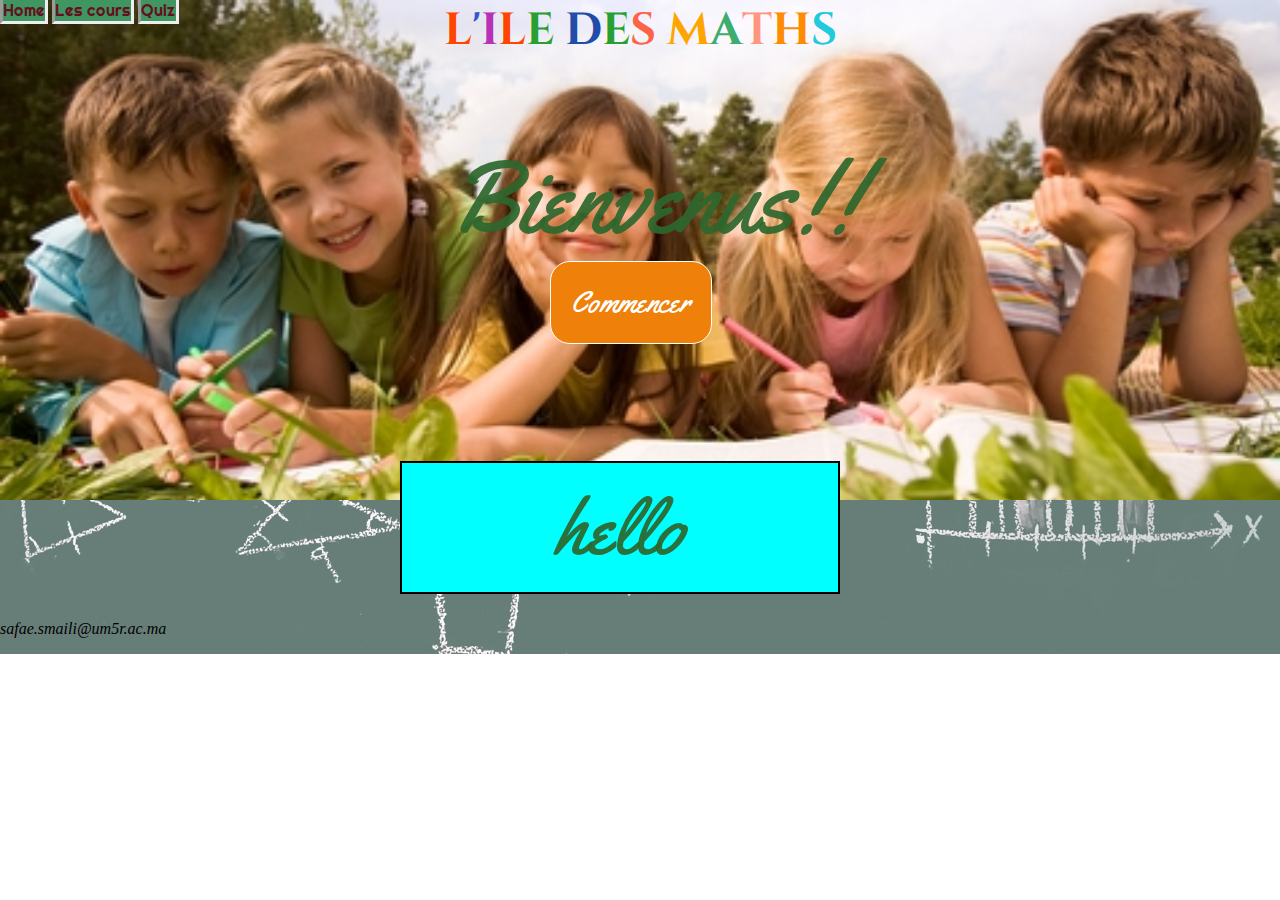
<file: index.html>
<!DOCTYPE html>
<html>
    <head>
        <title>math pour enfant</title>
        <link href="project.css" rel="stylesheet">
        <link href="index.css" rel="stylesheet">
        <link rel="preconnect" href="https://fonts.googleapis.com">
        
<link rel="preconnect" href="https://fonts.gstatic.com" crossorigin>
<link href="https://fonts.googleapis.com/css2?family=Cinzel+Decorative:wght@700&display=swap" rel="stylesheet">
<link rel="preconnect" href="https://fonts.googleapis.com">
<link href="https://fonts.googleapis.com/css2?family=Yellowtail&display=swap" rel="stylesheet">
<link href="https://fonts.googleapis.com/css2?family=Righteous&display=swap" rel="stylesheet">

    </head>
    <body>
        <header id="imag">
            <nav>
                <a href="index.html">Home</a>
                <a href="cour.html">Les cours</a>
                <a href="quiz.html">Quiz</a>
            </nav>
            
            <h1><div class="l">l</div><div id="ap">'</div><div id="i">i</div><div class="l">l</div><div class="e">e </div><div id="d">d</div><div class="e">e</div><div id="s">s </div><div id="m">m</div><div id="a">a</div><div id="t">t</div><div id="h">h</div><div id="s1">s </div></h1>
             <p>Bienvenus!!</p>
            <a class="button" href="cour.html">Commencer</a>
            <p id="intro">hello</p>
        </header>
        <script>
            i=0;
                function echanger(){
                    t=['red','blue','yellow','pink','grey'];
                    T=['Addition','Soustraction','Multiplication','Division',"..."];
                    h=['url("image/study.jpg")','url("image/newbc.jpg")','url("image/boost-math-skills-in-kids.jpg")','url("image/indbc.jpg")','url(image/math.jpg)']
                    document.getElementById('imag').style.backgroundImage=h[i];
                    document.getElementById('intro').style.backgroundColor=t[i];
                    document.getElementById('intro').innerHTML=T[i];
                i++;if(i==5){i=0}}
                setInterval(echanger,2000)
                
            </script>
    
        
        
        <footer>
            <a></a>
            <address>safae.smaili@um5r.ac.ma</address>
            <p></p>
        </footer>
    </body>
</html>
</file>
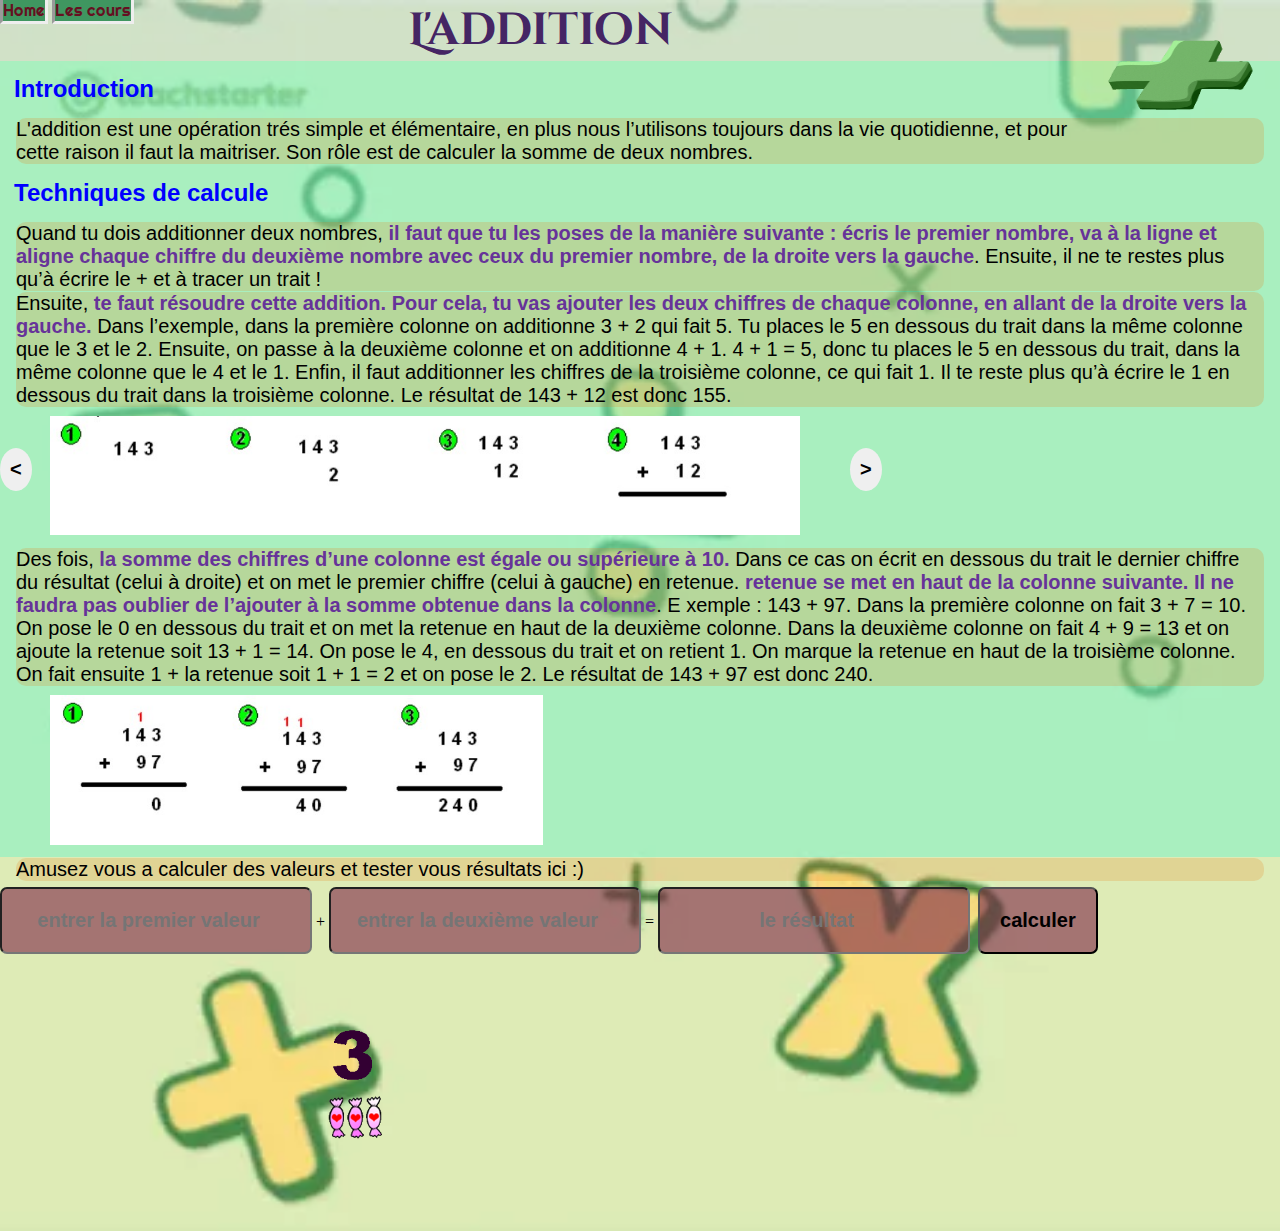
<file: addition.html>
<!DOCTYPE html>
<html>
    <head>
        <title>addition</title>
        <link href="project.css" rel="stylesheet">
        <link rel="preconnect" href="https://fonts.googleapis.com">
        <link href="addition.css" rel="stylesheet">
<link rel="preconnect" href="https://fonts.gstatic.com" crossorigin>
<link href="https://fonts.googleapis.com/css2?family=Cinzel+Decorative:wght@700&display=swap" rel="stylesheet">
<link rel="preconnect" href="https://fonts.googleapis.com">
<link rel="preconnect" href="https://fonts.gstatic.com" crossorigin>
<link href="https://fonts.googleapis.com/css2?family=Yellowtail&display=swap" rel="stylesheet">
<link href="https://fonts.googleapis.com/css2?family=Righteous&display=swap" rel="stylesheet">
<script src="project.js"></script>

    </head>
    <body>
        <header>
            <img id="s" src="image/giphy.gif" width="200px" height="130px">
            <nav>
                <a href="index.html">Home</a>
                <a href="cour.html">Les cours</a>
            </nav>
            <h1>L'addition</h1>
        </header>
        <main>
        <h2>Introduction</h2>
        <p>L'addition est une opération trés simple et élémentaire, en plus nous l’utilisons toujours dans la vie quotidienne, et pour cette raison il faut la maitriser.
            Son rôle est de calculer la somme de deux nombres.
            </p>
        <h2>Techniques de calcule</h2>
        <p>Quand tu dois additionner deux nombres,<strong> il faut que tu les poses de la manière suivante : écris le
            premier nombre, va à la ligne et aligne chaque chiffre du deuxième nombre avec ceux du premier
            nombre, de la droite vers la gauche</strong>. Ensuite, il ne te restes plus qu’à écrire le + et à tracer un trait !
            </p>
            <p>Ensuite, <strong> te faut résoudre cette addition. Pour cela, tu vas ajouter les deux chiffres de chaque
                colonne, en allant de la droite vers la gauche.</strong>
                Dans l’exemple, dans la première colonne on additionne 3 + 2 qui fait 5. Tu places le 5 en dessous du
                trait dans la même colonne que le 3 et le 2. Ensuite, on passe à la deuxième colonne et on additionne
                4 + 1. 4 + 1 = 5, donc tu places le 5 en dessous du trait, dans la même colonne que le 4 et le 1. Enfin,
                il faut additionner les chiffres de la troisième colonne, ce qui fait 1. Il te reste plus qu’à écrire le 1 en
                dessous du trait dans la troisième colonne. Le résultat de 143 + 12 est donc 155.
                </p>  
            <input type="button" value="<" onclick="document.getElementById('add').src='image/addition.jpg'" > 
            <img src="image/addition.jpg" id="add" width="750px"> 
            <input type="button" value=">" onclick="document.getElementById('add').src='image/addition2.jpg'" >
            <p>Des fois,<strong> la somme des chiffres d’une colonne est égale ou supérieure à 10.</strong> Dans ce cas on écrit en
                dessous du trait le dernier chiffre du résultat (celui à droite) et on met le premier chiffre (celui à
                gauche) en retenue. <strong> retenue se met en haut de la colonne suivante. Il ne faudra pas oublier de
                l’ajouter à la somme obtenue dans la colonne</strong>.
                E xemple : 143 + 97. Dans la première colonne on fait 3 + 7 = 10. On pose le 0 en dessous du trait et
                on met la retenue en haut de la deuxième colonne. Dans la deuxième colonne on fait 4 + 9 = 13 et on
                ajoute la retenue soit 13 + 1 = 14. On pose le 4, en dessous du trait et on retient 1. On marque la
                retenue en haut de la troisième colonne. On fait ensuite 1 + la retenue soit 1 + 1 = 2 et on pose le 2.
                Le résultat de 143 + 97 est donc 240.</p>
                <img src="image/addition3.jpg" height="150px">
        
        </main>
<p>Amusez vous a calculer des valeurs et tester vous résultats ici :) </p>
        <div>
        
        
        <input id="a" type="number" placeholder="entrer la premier valeur">+
        <input id="b" type="number" placeholder="entrer la deuxième valeur">=
        <input id="c" type="number" placeholder="le résultat">
        <input type="button" value="calculer" onclick="somme()">
        </div>
        
            <object data="image/addition-3+4.gif" height="200px" ></object>
       
    </body>
</html>
</file>
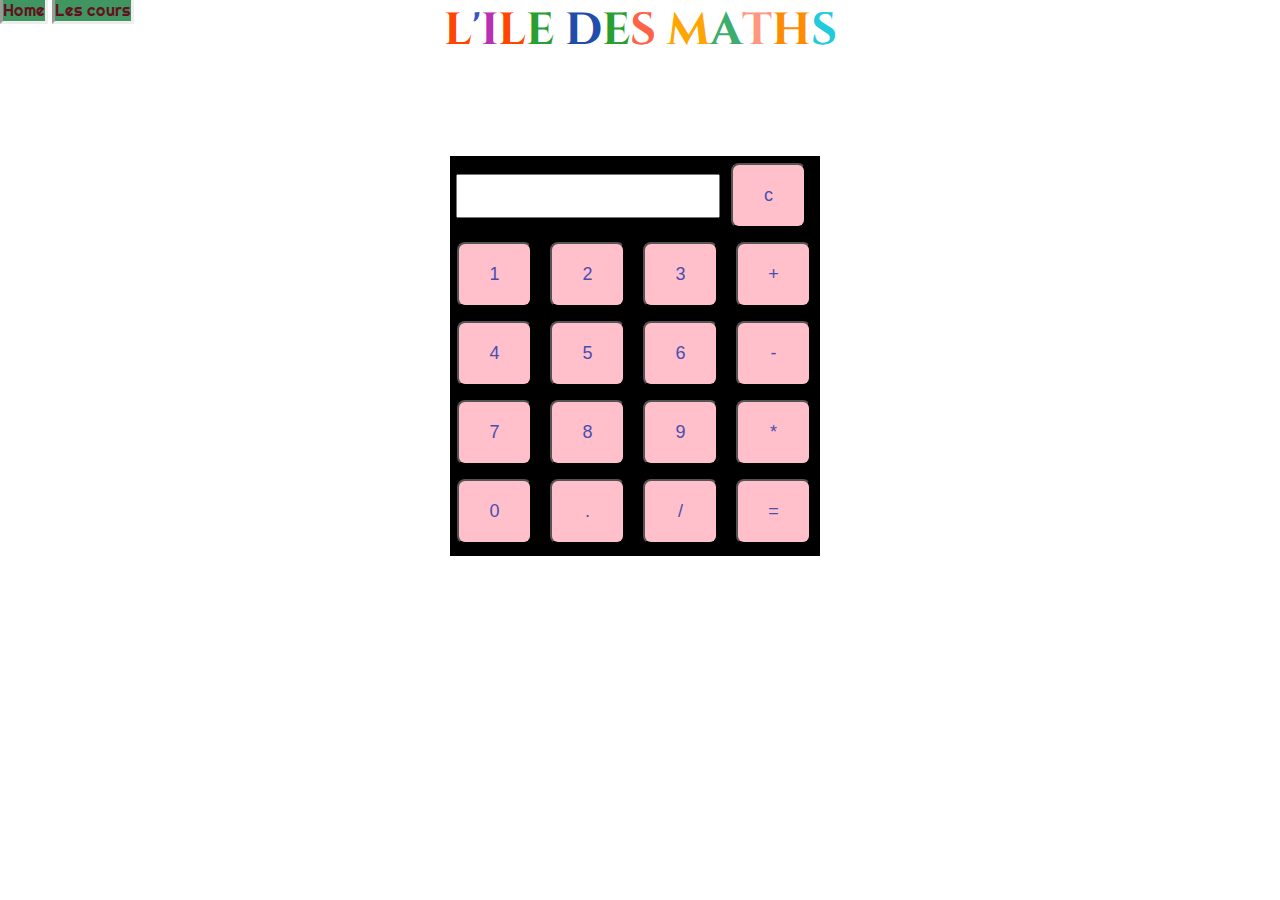
<file: calculatrice.html>
<!DOCTYPE html>
<html>
    <head>
        <title>math pour enfant</title>
        <link rel="preconnect" href="https://fonts.gstatic.com" crossorigin>
<link href="https://fonts.googleapis.com/css2?family=Cinzel+Decorative:wght@700&display=swap" rel="stylesheet">
<link rel="preconnect" href="https://fonts.googleapis.com">
<link rel="preconnect" href="https://fonts.gstatic.com" crossorigin>
<link href="https://fonts.googleapis.com/css2?family=Yellowtail&display=swap" rel="stylesheet">
<link href="https://fonts.googleapis.com/css2?family=Righteous&display=swap" rel="stylesheet">
        <link href="project.css" rel="stylesheet">
        <style>
            body{
                background-image:url() ;
                
                background-repeat:no-repeat;
                background-size:cover;
            }
            input{
                width:260px;
                height: 40px;
                margin-left: 6px;
                font-size: large;
            }
            .nb{
                margin: 7px; 
                padding: 7px;
                color: rgb(73, 78, 175);
                background-color: pink;
                width: 75px;
                height: 65px;
                border-radius: 8px;
                
            }
            #cal{
                background-color: black;
                height: 400px;
                width: 370px;
                margin: 95px 450px;
                
                display:block;
                
            }
            
           

        </style>
        
    </head>
    <body>
        <header>
            <nav>
                <a href="index.html">Home</a>
                <a href="cour.html">Les cours</a>
            </nav>
            <h1><div class="l">l</div><div id="ap">'</div><div id="i">i</div><div class="l">l</div><div class="e">e </div><div id="d">d</div><div class="e">e</div><div id="s">s </div><div id="m">m</div><div id="a">a</div><div id="t">t</div><div id="h">h</div><div id="s1">s </div></h1>

            
        </header>
        <form>
            <div id="cal">
            <input type="text" id="res">
            <input type="button" class="nb" value="c" onClick="document.forms[0].elements[0].value=''"><br>
            <input type="button" class="nb" value="1" onClick="document.forms[0].elements[0].value+=1">
            <input type="button" class="nb" value="2" onClick="document.forms[0].elements[0].value+=2">
            <input type="button" class="nb" value="3" onClick="document.forms[0].elements[0].value+=3">
            <input type="button" class="nb" value="+" onClick="document.forms[0].elements[0].value+='+'"><br>
            <input type="button" class="nb" value="4" onClick="document.forms[0].elements[0].value+=4">
            <input type="button" class="nb" value="5" onClick="document.forms[0].elements[0].value+=5">
            <input type="button" class="nb" value="6" onClick="document.forms[0].elements[0].value+=6">
            <input type="button" class="nb" value="-" onClick="document.forms[0].elements[0].value+='-'"><br>
            <input type="button" class="nb" value="7" onClick="document.forms[0].elements[0].value+=7">
            <input type="button" class="nb" value="8" onClick="document.forms[0].elements[0].value+=8">
            <input type="button" class="nb" value="9" onClick="document.forms[0].elements[0].value+=9">
            <input type="button" class="nb" value="*" onClick="document.forms[0].elements[0].value+='*'"><br>
            <input type="button" class="nb" value="0" onClick="document.forms[0].elements[0].value+=0">
            <input type="button" class="nb" value="." onClick="document.forms[0].elements[0].value+='.'">
            <input type="button" class="nb" value="/" onClick="document.forms[0].elements[0].value+='/'">
            <input type="button" class="nb" value="=" onClick="document.forms[0].elements[0].value=eval(document.getElementById('res').value )">
            </div>
        </form>
    </body>
</html>
</file>
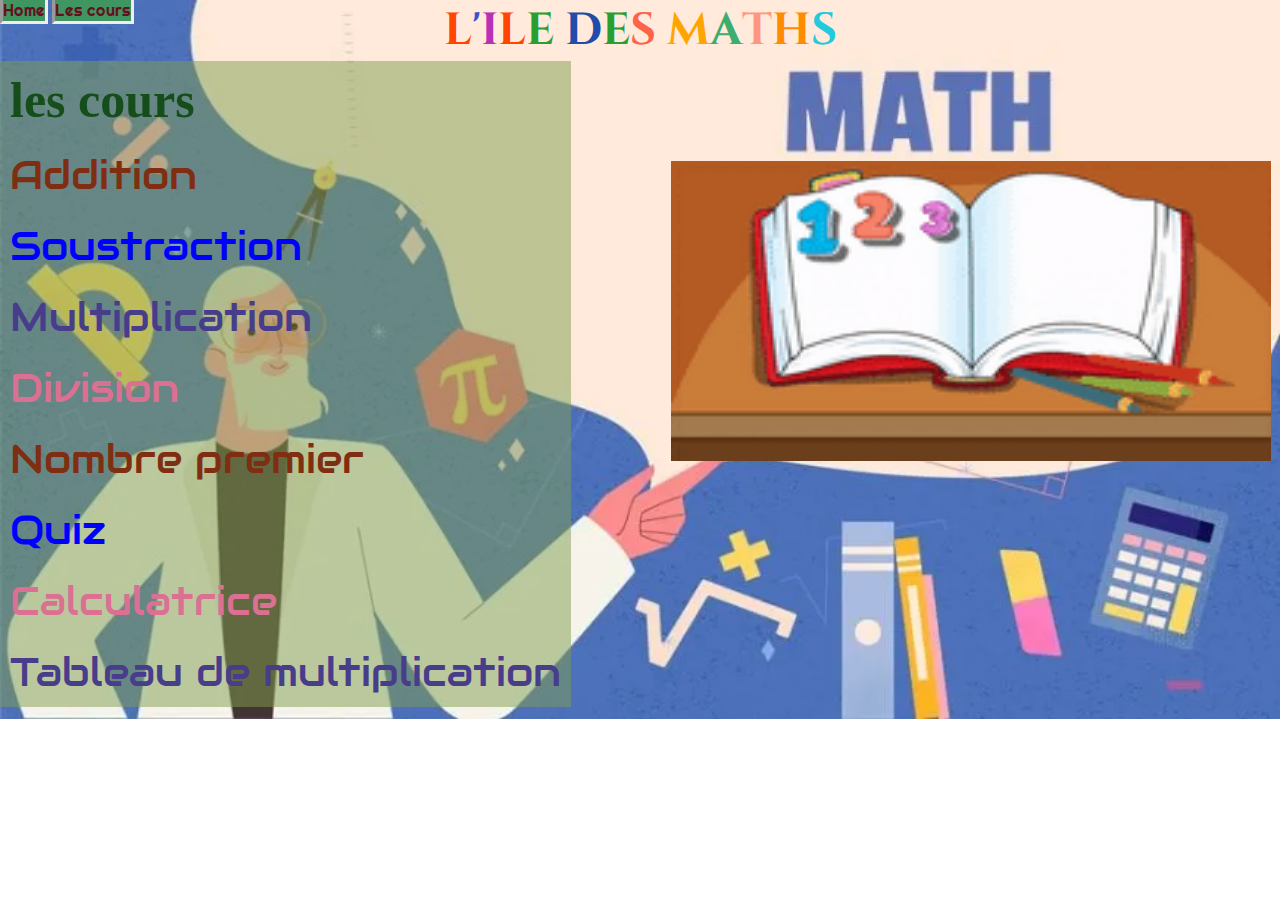
<file: cour.html>
<!DOCTYPE html>
<html>
    <head>
        <title>math pour enfant</title>
        <link href="project.css" rel="stylesheet">
        <link rel="preconnect" href="https://fonts.googleapis.com">
<link rel="preconnect" href="https://fonts.gstatic.com" crossorigin>
<link href="https://fonts.googleapis.com/css2?family=Cinzel+Decorative:wght@700&display=swap" rel="stylesheet">
<link href="cour.css" rel="stylesheet">
<link rel="preconnect" href="https://fonts.googleapis.com">
<link href="https://fonts.googleapis.com/css2?family=Audiowide&display=swap" rel="stylesheet">
<link href="https://fonts.googleapis.com/css2?family=Righteous&display=swap" rel="stylesheet">


    </head>
    <body>
        <header>
            <nav>
                <a href="index.html">Home</a>
                <a href="cour.html">Les cours</a>
               
            
            </nav>
           
            <h1><div class="l">l</div><div id="ap">'</div><div id="i">i</div><div class="l">l</div><div class="e">e </div><div id="d">d</div><div class="e">e</div><div id="s">s </div><div id="m">m</div><div id="a">a</div><div id="t">t</div><div id="h">h</div><div id="s1">s </div></h1>
            
        </header>
        <section>
            <h3>les cours</h3>
            <a href="addition.html" class="add">Addition</a>
            <a href="soustraction.html" class="sust">Soustraction</a>
            <a href="multiplication.html"  class="mul">Multiplication</a>
            <a href="division.html" class="div">Division</a>
            <a href="" class="add">Nombre premier</a>
            <a href="quiz.html" class="sust">Quiz</a>
            <a href="calculatrice.html" class="div">Calculatrice</a>
            <a href="tablmul.html" class="mul">Tableau de multiplication</a>
        </section>
      <form><object data="image\200w.gif"  width="600" height="300"></object></form>
    </body>
</html>
</file>
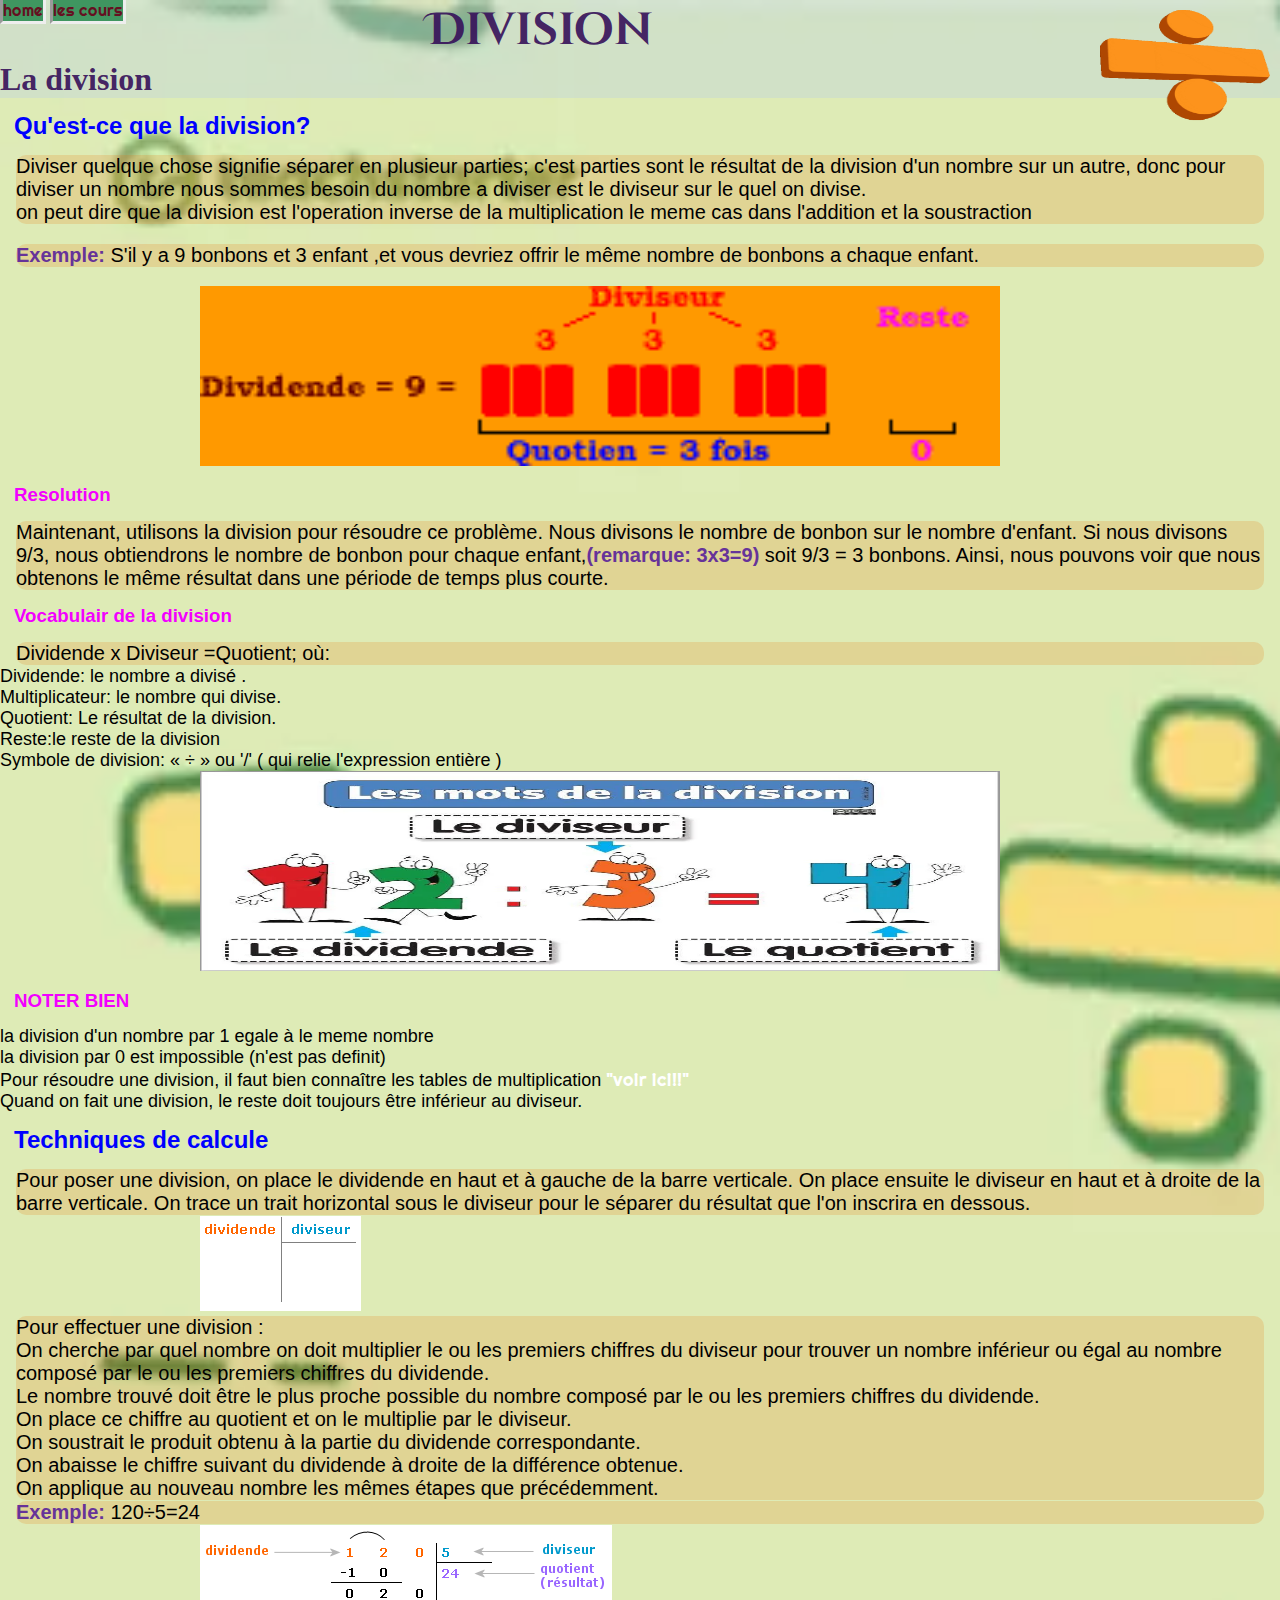
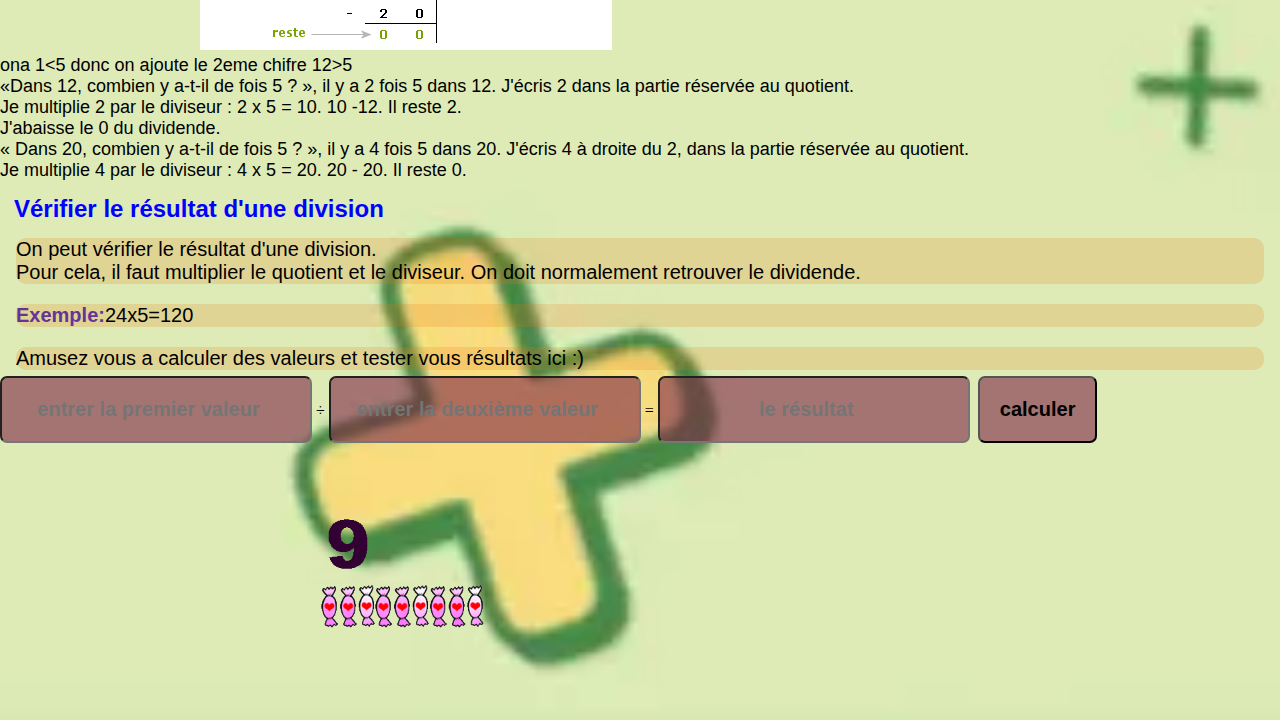
<file: division.html>
<!DOCTYPE html>
<html>
    <head>
        <title>division</title>
        <script src="project.js"></script>
        <link href="project.css" rel="stylesheet">
        <link rel="preconnect" href="https://fonts.googleapis.com">
        <link href="addition.css" rel="stylesheet">
<link rel="preconnect" href="https://fonts.gstatic.com" crossorigin>
<link href="https://fonts.googleapis.com/css2?family=Cinzel+Decorative:wght@700&display=swap" rel="stylesheet">
<link rel="preconnect" href="https://fonts.googleapis.com">
<link rel="preconnect" href="https://fonts.gstatic.com" crossorigin>
<link href="https://fonts.googleapis.com/css2?family=Yellowtail&display=swap" rel="stylesheet">
<link href="https://fonts.googleapis.com/css2?family=Righteous&display=swap" rel="stylesheet">


    </head>
    <body>
        <header>
            <img id="s" src="image/giphy (3).gif" width="200px" height="130px">
            <nav>
                <a href="index.html">home</a>
                <a href="cour.html">les cours</a>
            </nav>
            <h1>Division</h1>
        </header>
        <h1>La division</h1>
        <h2>Qu'est-ce que la division?</h2>
        <p>Diviser quelque chose signifie séparer en plusieur parties; c'est parties sont le résultat de la division d'un
        nombre sur un autre, donc pour diviser un nombre nous sommes besoin du nombre a diviser est le diviseur sur le quel on divise.<br>
        on peut dire que la division est l'operation inverse de la multiplication le meme cas dans l'addition et la soustraction</p><br>
        <p><strong>Exemple:</strong> S'il y a 9 bonbons et 3 enfant ,et vous devriez offrir le même nombre de bonbons a chaque enfant.</p><br>
            <img class="tr" src="image/s9_3.gif" width="800px" height="180px">
<h3>Resolution</h3>
<p>Maintenant, utilisons la division pour résoudre ce problème. Nous divisons le nombre de bonbon sur le nombre d'enfant. 
    Si nous divisons 9/3, nous obtiendrons le nombre de bonbon pour chaque enfant,<strong>(remarque: 3x3=9)</strong> soit 9/3 = 3 bonbons. Ainsi, nous pouvons voir 
    que nous obtenons le même résultat dans une période de temps plus courte.</p>
    <h3>Vocabulair de la division</h3>
    <p> Dividende x Diviseur =Quotient; où:</p>
    <u>
        <li>Dividende: le nombre a divisé .</li>
        <li>Multiplicateur: le nombre qui divise.</li>
        <li>Quotient: Le résultat de la division.</li>
        <li>Reste:le reste de la division</li>
        <li>Symbole de division: « ÷ » ou '/' ( qui relie l'expression entière )</li>
        <img class="tr" src="image/dv.jpg" width="800px" height="200px">
    </u>
    <h3>NOTER BIEN</h3>
    <u>
     <li>la division d'un nombre par 1 egale à le meme nombre</li>
     <li>la division par 0 est impossible (n'est pas definit)</li> 
     <li>Pour résoudre une division, il faut bien connaître les tables de multiplication
        <a href="tablmul.html" target="_blank" >"voir ici!!"</a>
    </li> 
    <li>Quand on fait une division, le reste doit toujours être inférieur au diviseur.</li> 
    </u>
     <h2>Techniques de calcule</h2> 
     <p>Pour poser une division, on place le dividende en haut et à gauche de la barre verticale.
        On place ensuite le diviseur en haut et à droite de la barre verticale.
        On trace un trait horizontal sous le diviseur pour le séparer du résultat que l'on inscrira en dessous.
        </p>
        <img class="tr" src="image/ax.jpg">
        <p>Pour effectuer une division :<br>
             On cherche par quel nombre on doit multiplier le ou les premiers chiffres du diviseur pour trouver un nombre 
            inférieur ou égal au nombre composé par le ou les premiers chiffres du dividende.<br>
            Le nombre trouvé doit être le plus proche possible du nombre composé par le ou les premiers chiffres du dividende.<br>
            
              On place ce chiffre au quotient et on le multiplie par le diviseur.<br>
              On soustrait le produit obtenu à la partie du dividende correspondante.<br>
              On abaisse le chiffre suivant du dividende à droite de la différence obtenue.<br>
              On applique au nouveau nombre les mêmes étapes que précédemment.<br>
           </p> 
           <p><strong>Exemple: </strong>120÷5=24</p>
           <img class="tr" src="image/axe.jpg">
           <u>
            <li>ona 1<5 donc on ajoute le 2eme chifre 12>5 </li>
            <li>«Dans 12, combien y a-t-il de fois 5 ? », il y a 2 fois 5 dans 12. J'écris 2 dans la partie réservée au quotient.</li>
            <li>Je multiplie 2 par le diviseur : 2 x 5 = 10.  10 -12. Il reste 2.
               </li>
            <li> J'abaisse le 0 du dividende.</li>
            <li>« Dans 20, combien y a-t-il de fois 5 ? », il y a 4 fois 5 dans 20. 
                J'écris 4 à droite du 2, dans la partie réservée au quotient.</li>
            <li>Je multiplie 4 par le diviseur : 4 x 5 = 20. 20 - 20. Il reste 0.</li>
            </u>
        <h2>Vérifier le résultat d'une division</h2>
        <p>On peut vérifier le résultat d'une division.<br> Pour cela, il faut multiplier le quotient et le diviseur.
            On doit normalement retrouver le dividende.</p><br>
           <p><strong>Exemple:</strong>24x5=120</p><br>
           <p>Amusez vous a calculer des valeurs et tester vous résultats ici :)</p>

           <div>
           <input id="a" type="number" placeholder="entrer la premier valeur">÷
           <input id="b" type="number" placeholder="entrer la deuxième valeur">=
           <input id="l" type="number" placeholder="le résultat">
           
           <input type="button" value="calculer" onclick="div()">
           </div>
           <object data="image/division-9div3.gif" height="200px" ></object>
               
    </body>
</html>
</file>
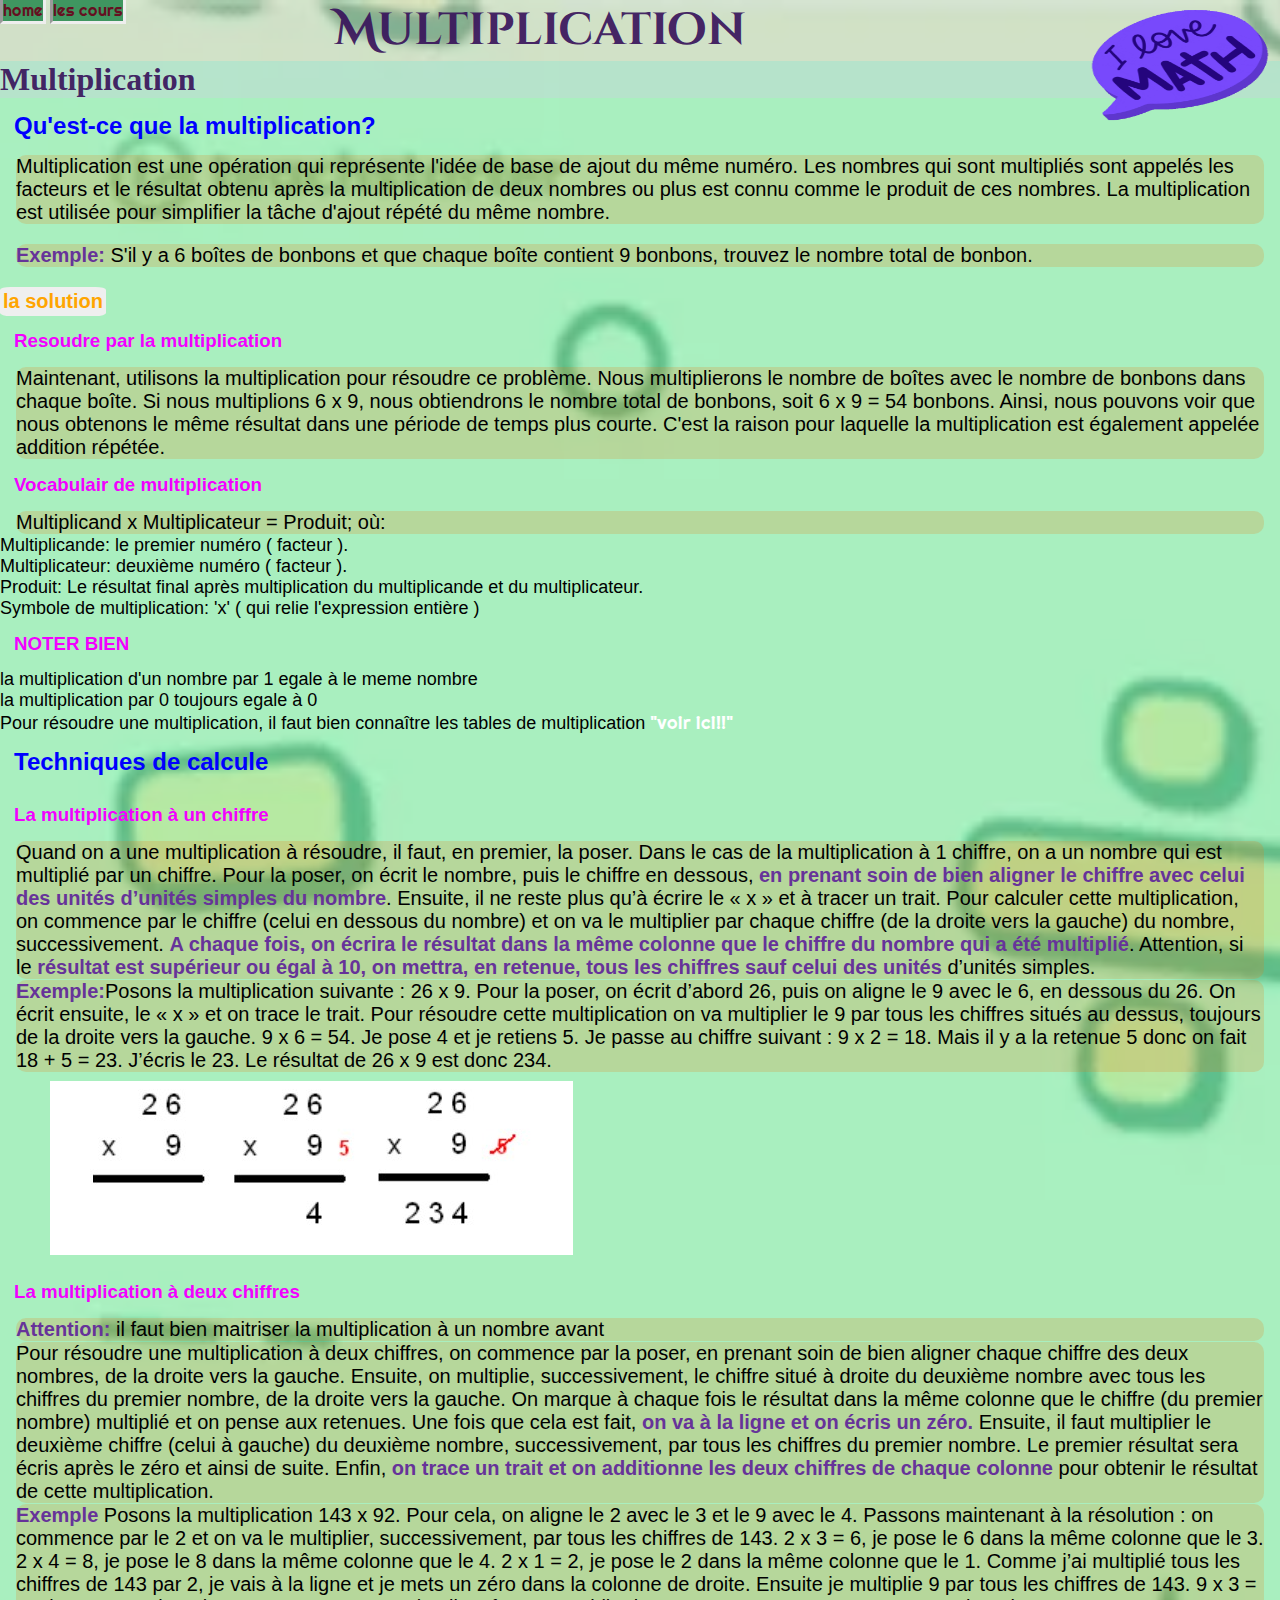
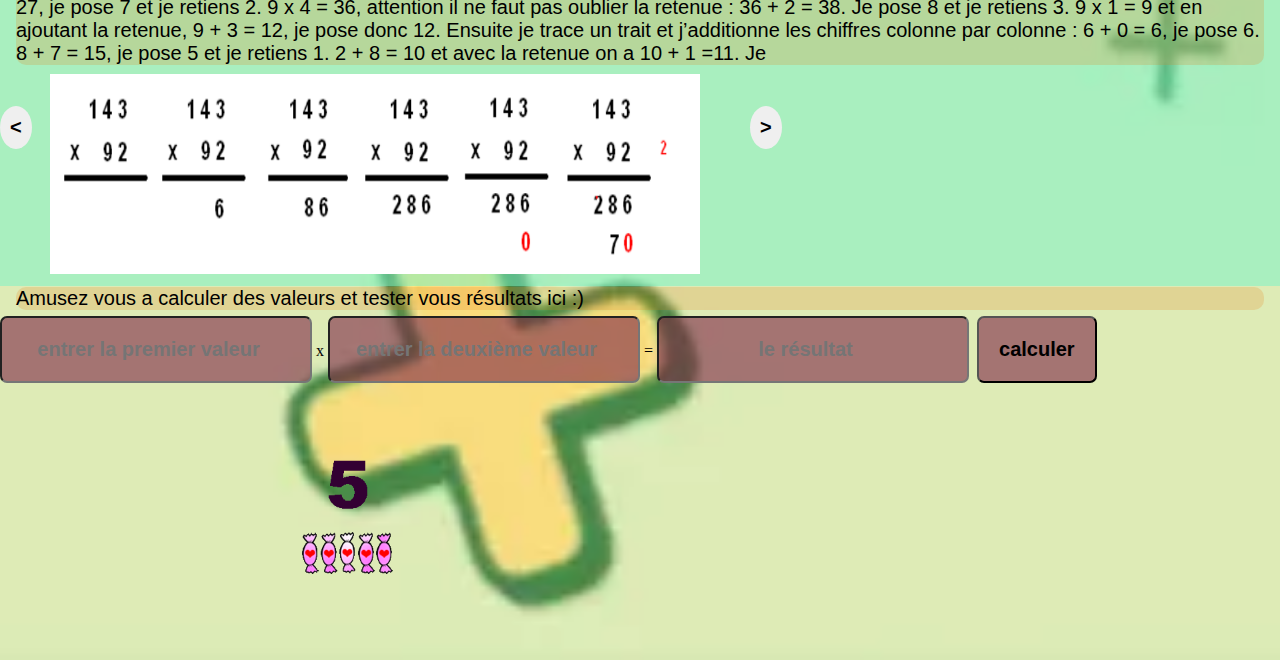
<file: multiplication.html>
<!DOCTYPE html>
<html>
    <head>
        <script src="project.js"></script>
        <title>multiplication</title>
        <link href="project.css" rel="stylesheet">
        <link rel="preconnect" href="https://fonts.googleapis.com">
        <link href="addition.css" rel="stylesheet">

<link rel="preconnect" href="https://fonts.gstatic.com" crossorigin>
<link href="https://fonts.googleapis.com/css2?family=Cinzel+Decorative:wght@700&display=swap" rel="stylesheet">
<link rel="preconnect" href="https://fonts.googleapis.com">
<link rel="preconnect" href="https://fonts.gstatic.com" crossorigin>
<link href="https://fonts.googleapis.com/css2?family=Yellowtail&display=swap" rel="stylesheet">
<link href="https://fonts.googleapis.com/css2?family=Righteous&display=swap" rel="stylesheet">
<link href="addition.css" rel="stylesheet">
<style>
    body{
        background-image: url(image/Zoom-Background-Math-800x451.jpg);
    }
</style>

    </head>
    <body>
        <header>
            <img id="s" src="image/giphy (2).gif" width="200px" height="130px">
            <nav>
                <a href="index.html">home</a>
                <a href="cour.html">les cours</a>
            </nav>
            <h1>Multiplication</h1>
        </header>
       <main>
        <h1>Multiplication</h1>

<h2>Qu'est-ce que la multiplication?</h2>
<p>Multiplication est une opération qui représente l'idée de base de ajout du même numéro.
 Les nombres qui sont multipliés sont appelés les facteurs et le résultat obtenu après la multiplication de deux nombres ou plus est connu comme 
 le produit de ces nombres. La multiplication est utilisée pour simplifier la tâche d'ajout répété du même nombre.</p><br>

<p><strong>Exemple:</strong> S'il y a 6 boîtes de bonbons et que chaque boîte contient 9 bonbons, trouvez le nombre total de bonbon.</p><br>
<p id="so"></p>
<input id="sl" type="button" value="la solution" onclick="sol()"><br>
<h3>Resoudre par la multiplication</h3>
<p>Maintenant, utilisons la multiplication pour résoudre ce problème. Nous multiplierons le nombre de boîtes avec le nombre de bonbons dans 
    chaque boîte. Si nous multiplions 6 x 9, nous obtiendrons le nombre total de bonbons, soit 6 x 9 = 54 bonbons. Ainsi, nous pouvons voir 
    que nous obtenons le même résultat dans une période de temps plus courte. C'est la raison pour laquelle la multiplication est également 
    appelée addition répétée.</p>


<h3>Vocabulair de multiplication</h3>
<p> Multiplicand x Multiplicateur = Produit; où:</p>
<u>
    <li>Multiplicande: le premier numéro ( facteur ).</li>
    <li>Multiplicateur: deuxième numéro ( facteur ).</li>
    <li>Produit: Le résultat final après multiplication du multiplicande et du multiplicateur.</li>
    <li>Symbole de multiplication: 'x' ( qui relie l'expression entière )</li>
</u>
<h3>NOTER BIEN</h3>
<u>
 <li>la multiplication d'un nombre par 1 egale à le meme nombre</li>
 <li>la multiplication par 0 toujours egale à 0</li> 
 <li>Pour résoudre une multiplication, il faut bien connaître les tables de multiplication
    <a href="tablmul.html" target="_blank" >"voir ici!!"</a>
 </li>  
</u>
<h2>Techniques de calcule</h2>
<h3>La multiplication à un chiffre</h3>
<p>Quand on a une multiplication à résoudre, il faut, en premier, la poser. Dans le cas de la multiplication
    à 1 chiffre, on a un nombre qui est multiplié par un chiffre. Pour la poser, on écrit le nombre, puis le
    chiffre en dessous, <strong>en prenant soin de bien aligner le chiffre avec celui des unités d’unités simples du
    nombre</strong>. Ensuite, il ne reste plus qu’à écrire le « x » et à tracer un trait.
    Pour calculer cette multiplication, on commence par le chiffre (celui en dessous du nombre) et on va le
    multiplier par chaque chiffre (de la droite vers la gauche) du nombre, successivement. <strong>A chaque fois,
    on écrira le résultat dans la même colonne que le chiffre du nombre qui a été multiplié</strong>. Attention, si le
    <strong>résultat est supérieur ou égal à 10, on mettra, en retenue, tous les chiffres sauf celui des unités</strong>
    d’unités simples.
    </p>
    <p><strong>Exemple:</strong>Posons la multiplication suivante : 26 x 9. Pour la poser, on écrit d’abord 26, puis on aligne le 9 avec
        le 6, en dessous du 26. On écrit ensuite, le « x » et on trace le trait.
        Pour résoudre cette multiplication on va multiplier le 9 par tous les chiffres situés au dessus, toujours
        de la droite vers la gauche. 9 x 6 = 54. Je pose 4 et je retiens 5. Je passe au chiffre suivant : 9 x 2 =
        18. Mais il y a la retenue 5 donc on fait 18 + 5 = 23. J’écris le 23. Le résultat de 26 x 9 est donc 234.
        </p>
        <img src="image/multi.jpg">
    <h3>La multiplication à deux chiffres</h3>
    <p><strong>Attention: </strong>il faut bien maitriser la multiplication à un nombre avant</p>
    <p>Pour résoudre une multiplication à deux chiffres, on commence par la poser, en prenant soin de bien
        aligner chaque chiffre des deux nombres, de la droite vers la gauche.
        Ensuite, on multiplie, successivement, le chiffre situé à droite du deuxième nombre avec tous les
        chiffres du premier nombre, de la droite vers la gauche. On marque à chaque fois le résultat dans la
        même colonne que le chiffre (du premier nombre) multiplié et on pense aux retenues. Une fois que
        cela est fait, <strong>on va à la ligne et on écris un zéro.</strong> Ensuite, il faut multiplier le deuxième chiffre (celui à
        gauche) du deuxième nombre, successivement, par tous les chiffres du premier nombre. Le premier
        résultat sera écris après le zéro et ainsi de suite. Enfin,<strong> on trace un trait et on additionne les deux
        chiffres de chaque colonne</strong> pour obtenir le résultat de cette multiplication.</p>
        <p><strong>Exemple</strong>
            Posons la multiplication 143 x 92. Pour cela, on aligne le 2 avec le 3 et le 9 avec le 4. Passons
            maintenant à la résolution : on commence par le 2 et on va le multiplier, successivement, par tous les
            chiffres de 143. 2 x 3 = 6, je pose le 6 dans la même colonne que le 3. 2 x 4 = 8, je pose le 8 dans la
            même colonne que le 4. 2 x 1 = 2, je pose le 2 dans la même colonne que le 1. Comme j’ai multiplié
            tous les chiffres de 143 par 2, je vais à la ligne et je mets un zéro dans la colonne de droite. Ensuite je
            multiplie 9 par tous les chiffres de 143. 9 x 3 = 27, je pose 7 et je retiens 2. 9 x 4 = 36, attention il ne
            faut pas oublier la retenue : 36 + 2 = 38. Je pose 8 et je retiens 3. 9 x 1 = 9 et en ajoutant la retenue, 9
            + 3 = 12, je pose donc 12. Ensuite je trace un trait et j’additionne les chiffres colonne par colonne : 6 +
            0 = 6, je pose 6. 8 + 7 = 15, je pose 5 et je retiens 1. 2 + 8 = 10 et avec la retenue on a 10 + 1 =11. Je
            </p>
            <input type="button" value="<" onclick="document.getElementById('add').src='image/mul.png'" > 
            <img src="image/mul.png" id="add" width="650px " height="200px"> 
            <input type="button" value=">" onclick="document.getElementById('add').src='image/mul2.jpg'" > 


       </main>
       <p>Amusez vous a calculer des valeurs et tester vous résultats ici :) </p>
        <div>
        
        
        <input id="a" type="number" placeholder="entrer la premier valeur">x
        <input id="b" type="number" placeholder="entrer la deuxième valeur">=
        <input id="k" type="number" placeholder="le résultat">
        <input type="button" value="calculer" onclick="ml()">
        </div>
        
            <object data="image/multiplication-5x0.gif" height="200px" ></object>
        

    </body>
</html>
</file>
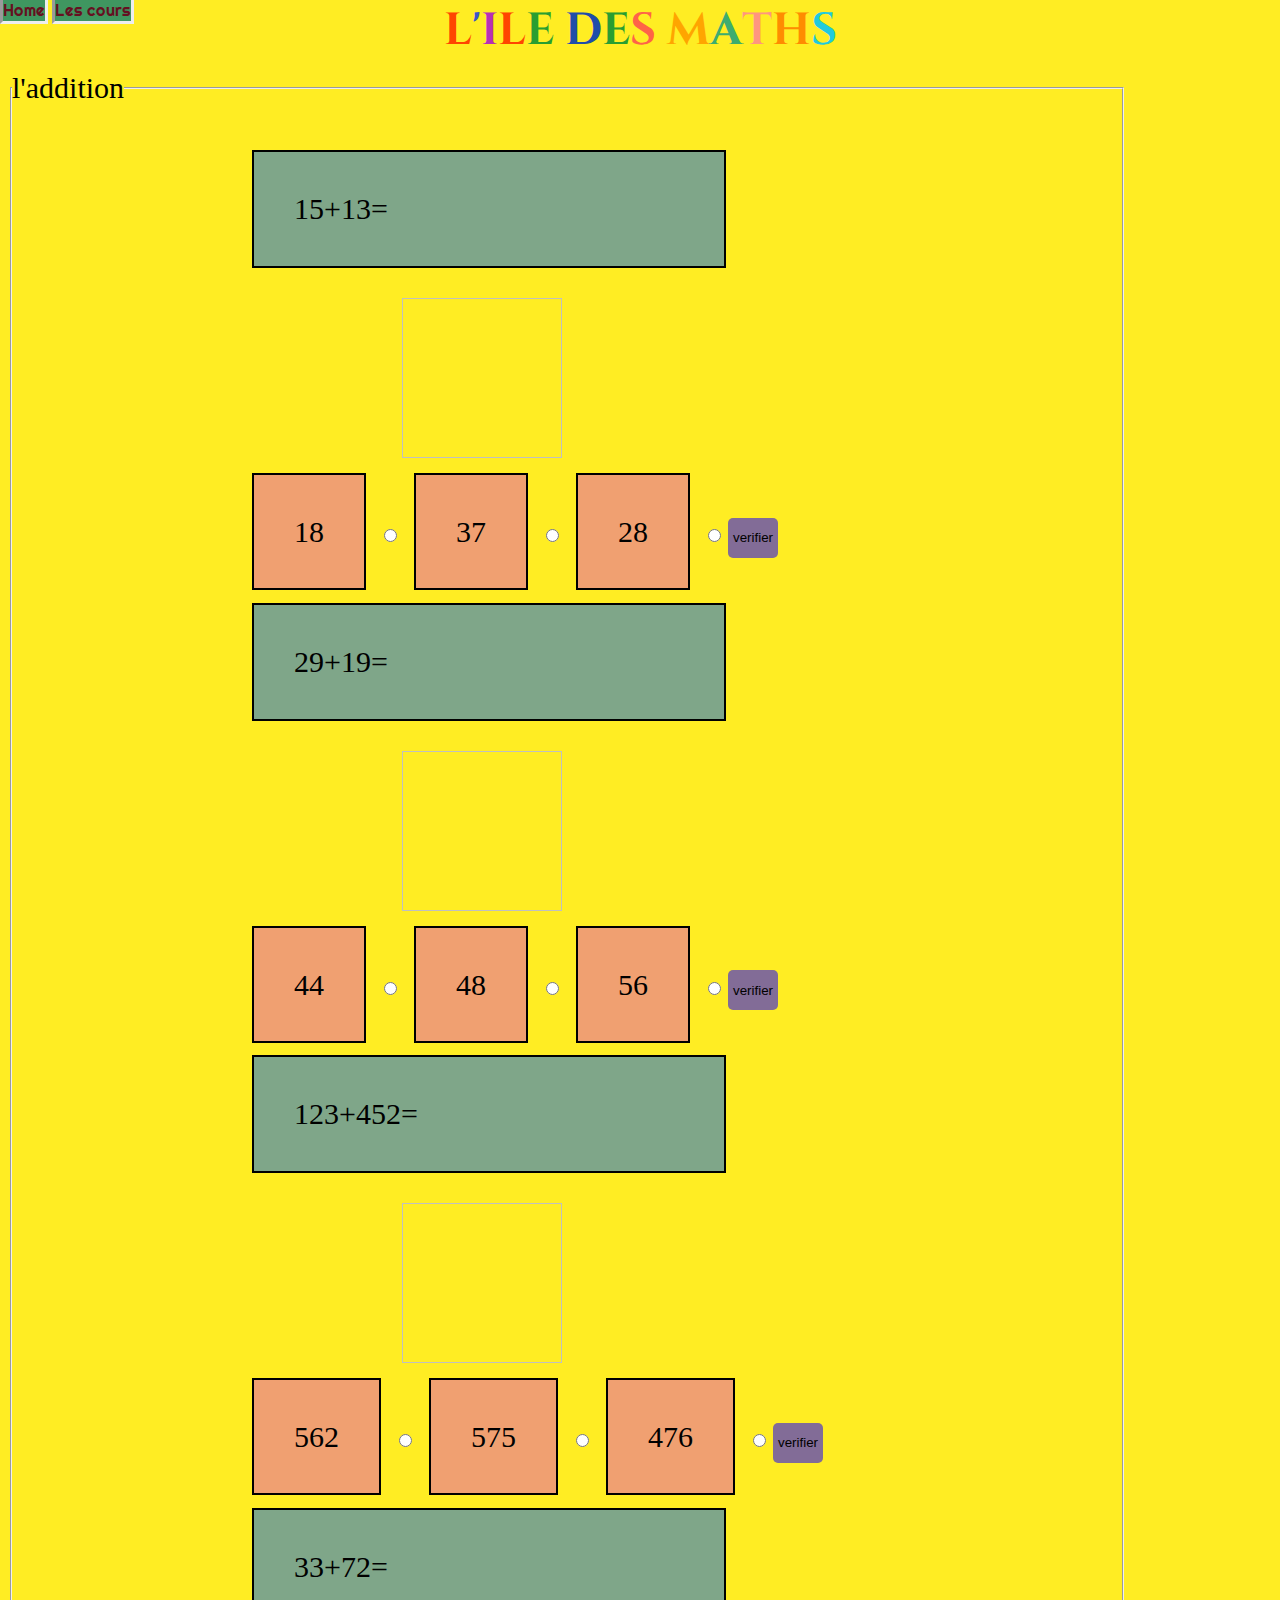
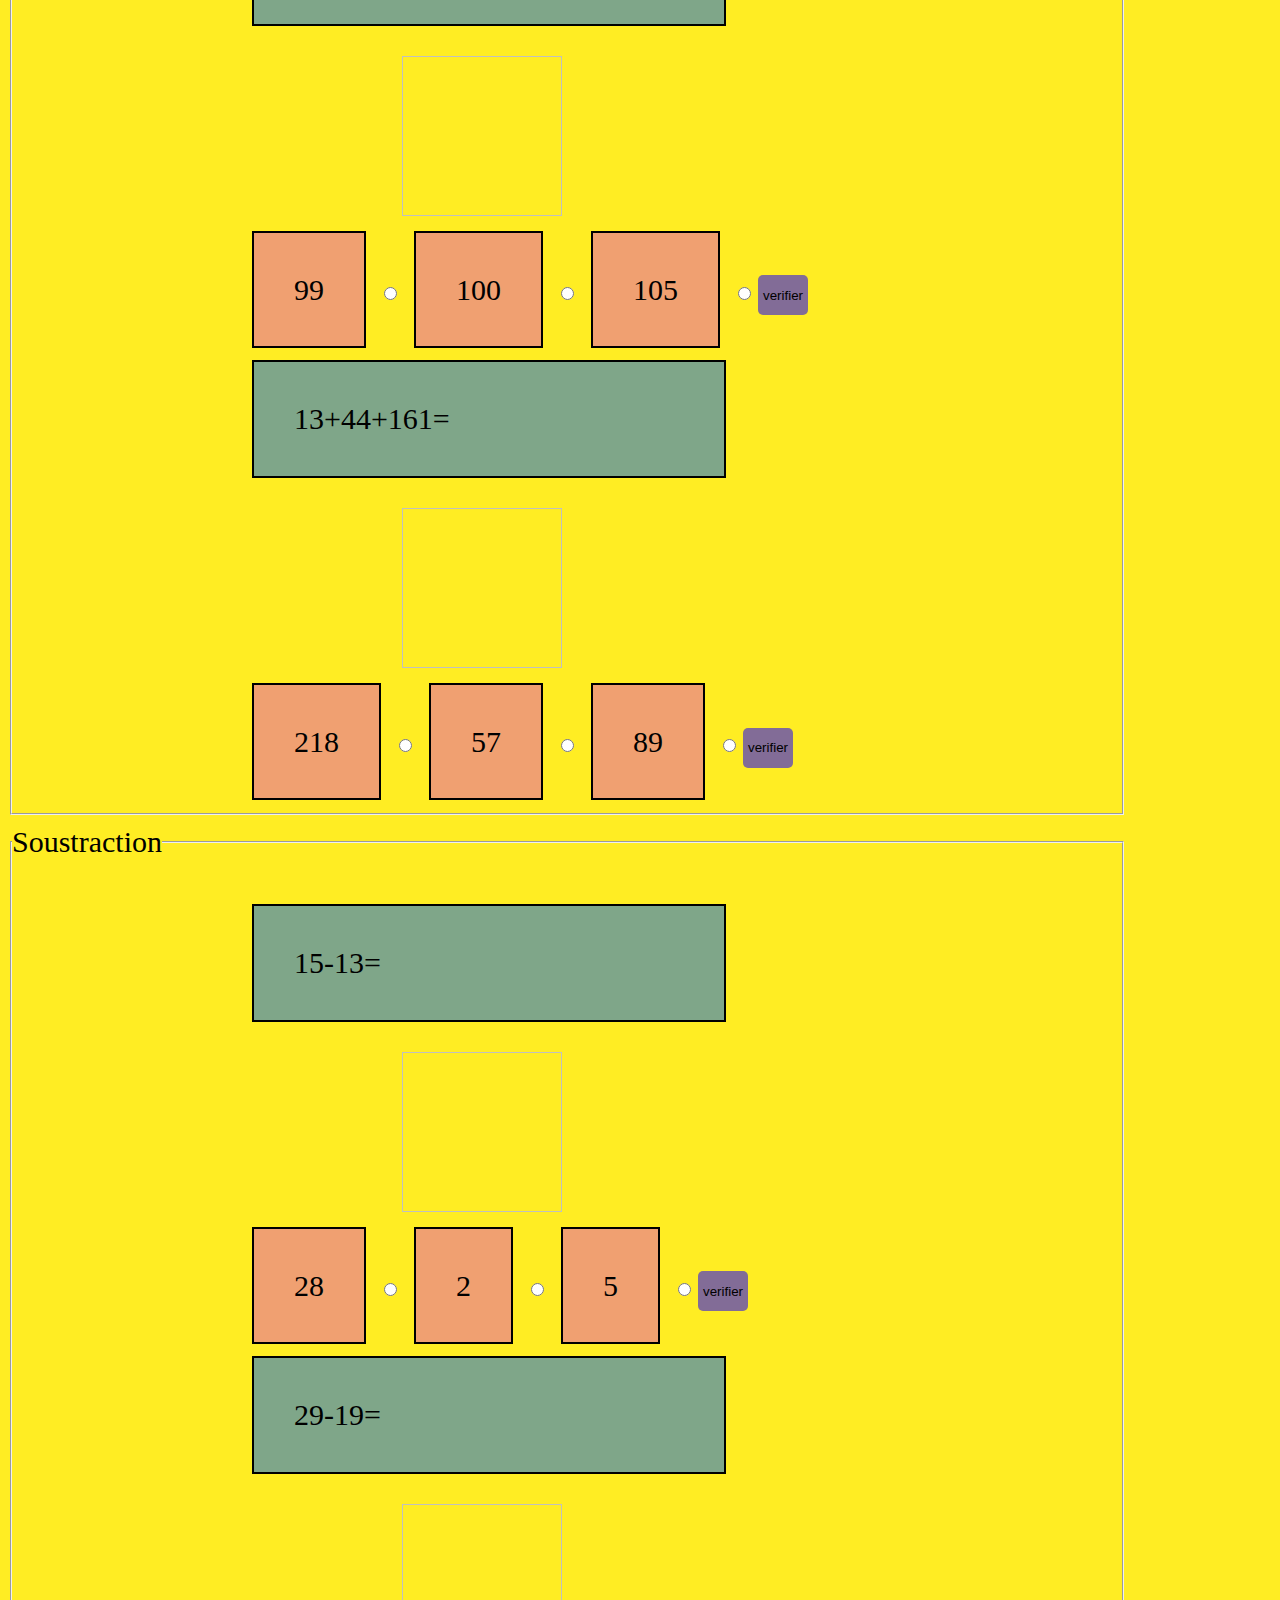
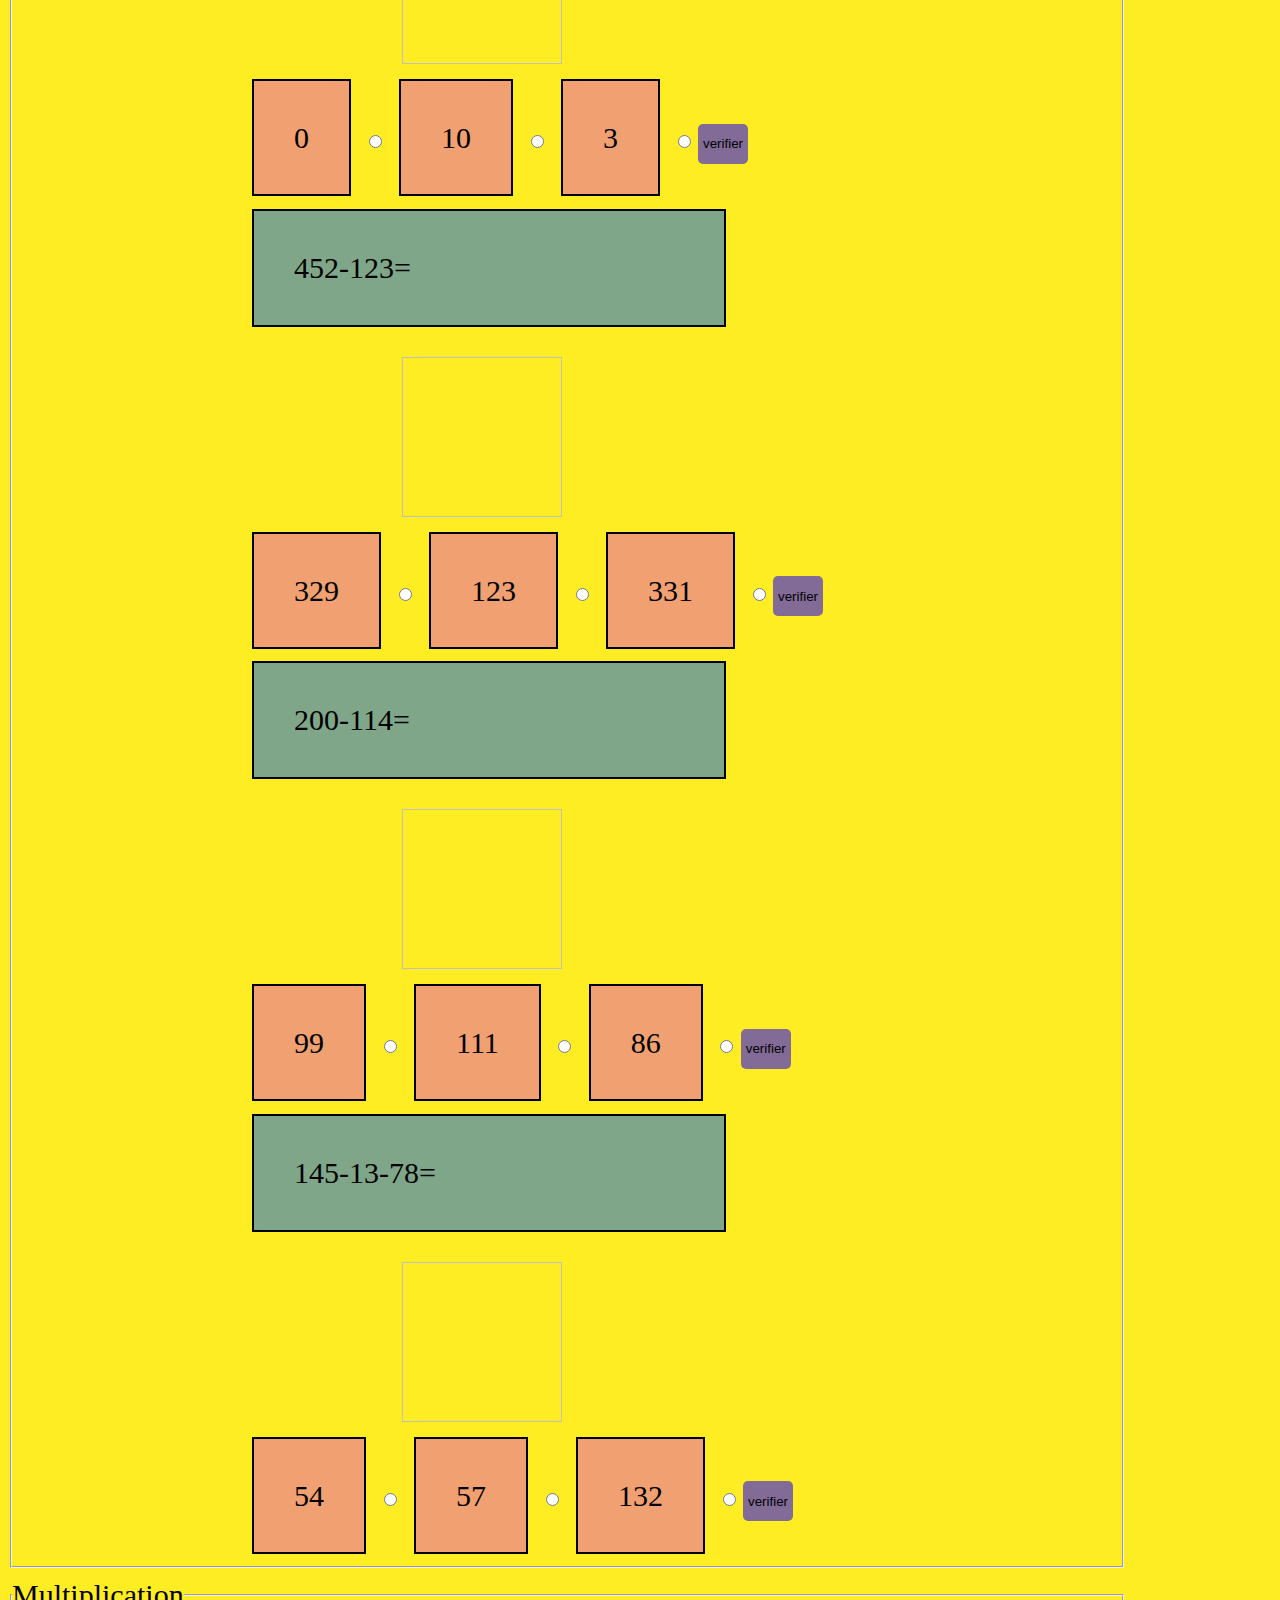
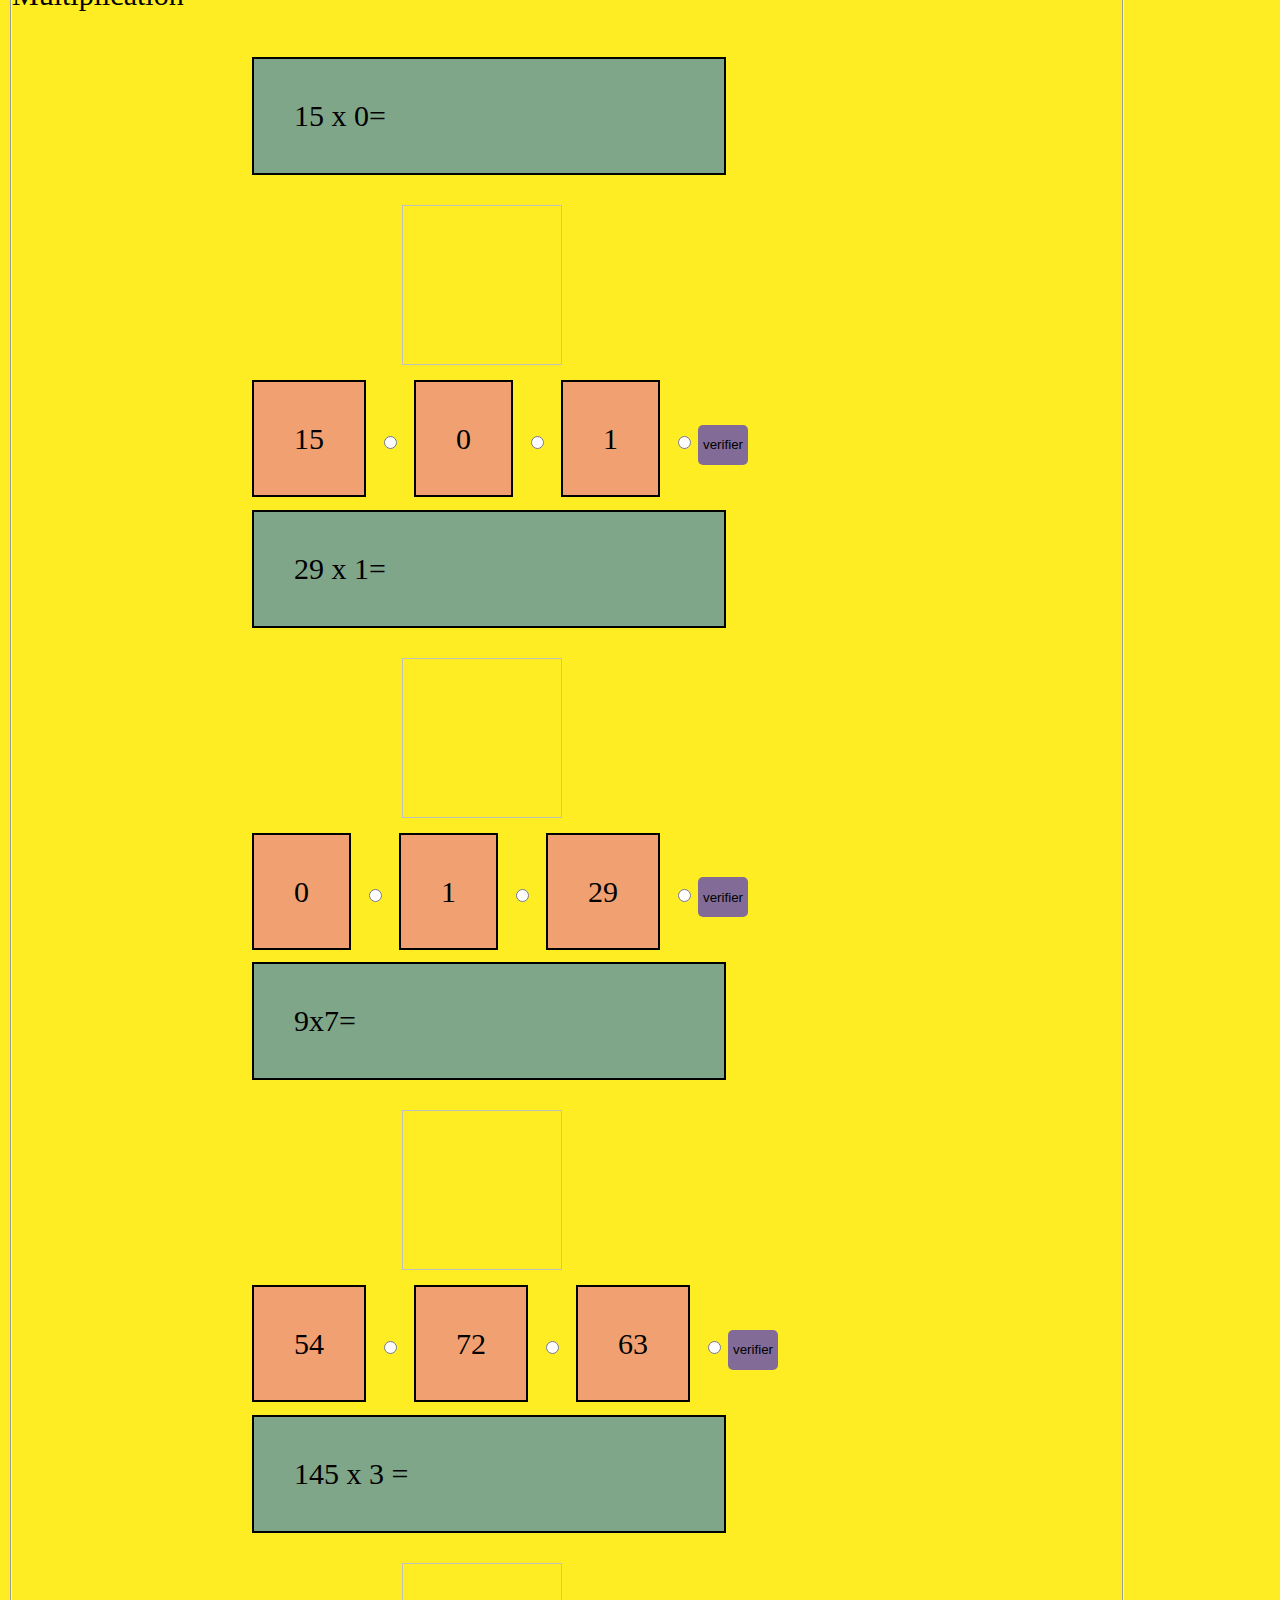
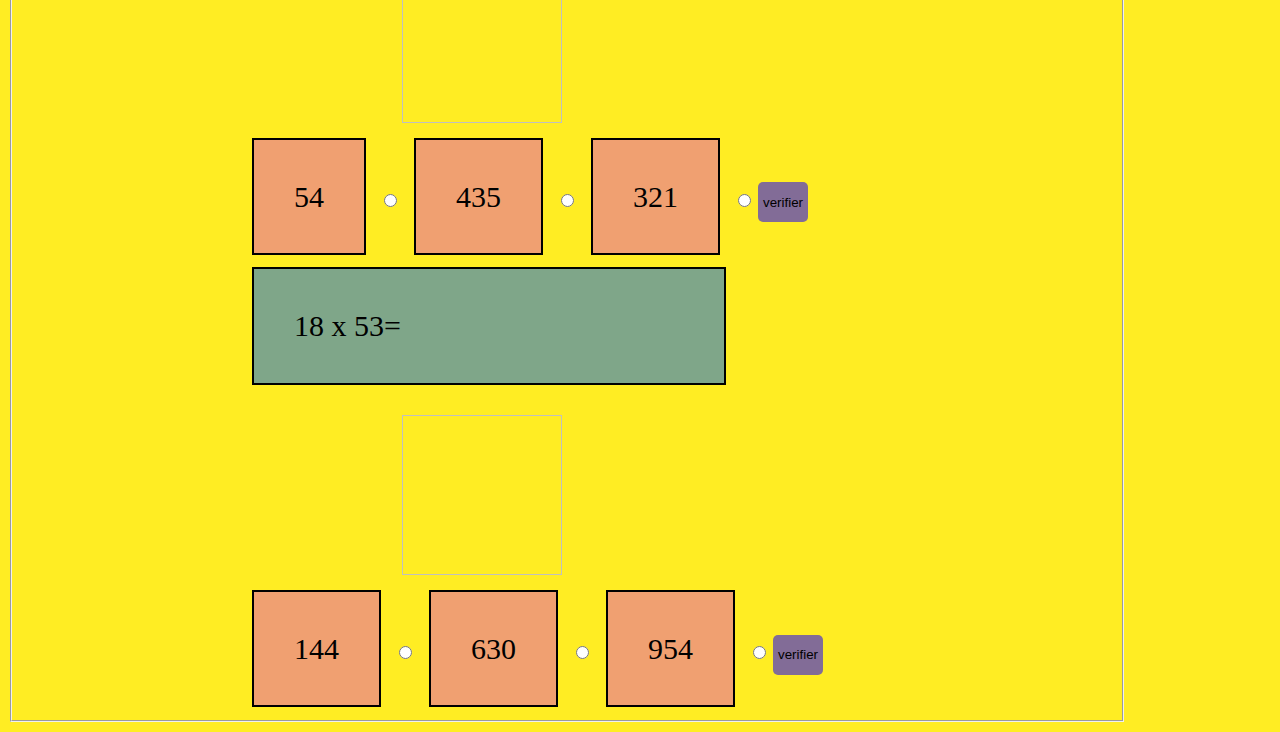
<file: quiz.html>
<!DOCTYPE html>
<head>
   
    <title>quiz</title>
    <script src="project.js"></script>
    <link href="project.css" rel="stylesheet">
    <link rel="preconnect" href="https://fonts.gstatic.com" crossorigin>
    <link href="https://fonts.googleapis.com/css2?family=Cinzel+Decorative:wght@700&display=swap" rel="stylesheet">
    <link rel="preconnect" href="https://fonts.googleapis.com">
    <link rel="preconnect" href="https://fonts.gstatic.com" crossorigin>
    <link href="https://fonts.googleapis.com/css2?family=Yellowtail&display=swap" rel="stylesheet">
    <link href="https://fonts.googleapis.com/css2?family=Righteous&display=swap" rel="stylesheet">

<style>
   
    .qt{
        border-color: aquamarine;
        border: 2px solid;
        padding: 40px;
        margin: 10px;
        display: block;
        width: 390px;
        margin-bottom: 30px;
        background-color: rgba(42, 118, 205,0.6);
    }
    .rp{
        border-color: aquamarine;
        border: 2px solid;
        padding: 40px;
        margin: 10px;
        display: inline;
        width: 70px;
        height: 50px;
        background-color: rgba(230, 108, 165, 0.6);

    }
    .im{
        margin-bottom: 50px;
        margin-left: 160px;
    }
    .for{
        display: block;
        margin: 45px 230px;
        font-family: cursive;
        font-size: 30px;
        width: 650px;
        position: relative;
    }
    .vr{
        background-color: rgb(130, 108, 151);
        border: 1px ;
        width: 50px;
        height: 40px;
        border-radius: 5px;
    }
    fieldset{
        margin: 10px;
        font-size: 30px;
        width: 450px;
        
    }
</style>
</head>

<body id="qz">
    <header>
        <nav>
            <a href="index.html">Home</a>
            <a href="cour.html">Les cours</a>
        </nav>
        <h1><div class="l">l</div><div id="ap">'</div><div id="i">i</div><div class="l">l</div><div class="e">e </div><div id="d">d</div><div class="e">e</div><div id="s">s </div><div id="m">m</div><div id="a">a</div><div id="t">t</div><div id="h">h</div><div id="s1">s </div></h1>

        
    </header>
    <form>
        <fieldset>
            <legend>l'addition</legend>
        <div class="for">
            <label for="15+13" class="qt">15+13=</label><img class="im" id="rep" width="160px" height="160px"><br>
            <label for="18" class="rp">18</label>
            <input type="radio" id="18" name="15+13">
            <label for="37" class="rp">37</label>
            <input type="radio" id="37"  name="15+13">
            <label for="28"class="rp">28</label>
            <input type="radio" id="28" name="15+13" >
            <input type="button" value="verifier" class="vr" onclick="choix()"><br>
        </div>
        <div class="for">
            <label for="29+19" class="qt">29+19=</label><img class="im" id="re" width="160px" height="160px"><br>
            <label for="44" class="rp">44</label>
            <input type="radio" id="44" name="29+19">
            <label for="48" class="rp">48</label>
            <input type="radio" id="48"  name="29+19">
            <label for="56"class="rp">56</label>
            <input type="radio" id="56" name="29+19" >
            <input type="button" value="verifier" class="vr" onclick="choix1()"><br>
        </div>
        <div class="for">
            <label for="123+452" class="qt">123+452=</label><img class="im" id="rep2" width="160px" height="160px"><br>
            <label for="562" class="rp">562</label>
            <input type="radio" id="562" name="123+452">
            <label for="575" class="rp">575</label>
            <input type="radio" id="575"  name="123+452">
            <label for="476"class="rp">476</label>
            <input type="radio" id="476" name="123+452" >
            <input type="button" value="verifier" class="vr" onclick="choix2()"><br>
        </div>
        <div class="for">
            <label for="33+72" class="qt">33+72=</label><img class="im" id="rep3" width="160px" height="160px"><br>
            <label for="99" class="rp">99</label>
            <input type="radio" id="99" name="33+72">
            <label for="100" class="rp">100</label>
            <input type="radio" id="100"  name="33+72">
            <label for="105"class="rp">105</label>
            <input type="radio" id="105" name="33+72" >
            <input type="button" value="verifier" class="vr" onclick="choix3()"><br>
        </div>
        <div class="for">
            <label for="13+44+161" class="qt">13+44+161=</label><img class="im" id="rep4" width="160px" height="160px"><br>
            <label for="218" class="rp">218</label>
            <input type="radio" id="218" name="13+44+161">
            <label for="57" class="rp">57</label>
            <input type="radio" id="57"  name="13+44+161">
            <label for="89"class="rp">89</label>
            <input type="radio" id="89" name="13+44+161" >
            <input type="button" value="verifier" class="vr" onclick="choix4()"><br>
        </div>
        </fieldset>



        <!--Soustraction-->

        <fieldset>
            <legend>Soustraction</legend>
        <div class="for">
            <label for="15-13" class="qt">15-13=</label><img class="im" id="re1" width="160px" height="160px"><br>
            <label for="28-" class="rp">28</label>
            <input type="radio" id="28-" name="15-13">
            <label for="2" class="rp">2</label>
            <input type="radio" id="2"  name="15-13">
            <label for="5"class="rp">5</label>
            <input type="radio" id="5" name="15-13" >
            <input type="button" value="verifier" class="vr" onclick="choi1()"><br>
        </div>
        <div class="for">
            <label for="29-19" class="qt">29-19=</label><img class="im" id="re2" width="160px" height="160px"><br>
            <label for="0" class="rp">0</label>
            <input type="radio" id="0" name="29-19">
            <label for="10" class="rp">10</label>
            <input type="radio" id="10"  name="29-19">
            <label for="3"class="rp">3</label>
            <input type="radio" id="3" name="29-19" >
            <input type="button" value="verifier" class="vr" onclick="choi2()"><br>
        </div>
        <div class="for">
            <label for="452-123" class="qt">452-123=</label><img class="im" id="re3" width="160px" height="160px"><br>
            <label for="329" class="rp">329</label>
            <input type="radio" id="329" name="452-123">
            <label for="123" class="rp">123</label>
            <input type="radio" id="123"  name="452-123">
            <label for="331"class="rp">331</label>
            <input type="radio" id="331" name="452-123" >
            <input type="button" value="verifier" class="vr" onclick="choi3()"><br>
        </div>
        <div class="for">
            <label for="200-114" class="qt">200-114=</label><img class="im" id="re4" width="160px" height="160px"><br>
            <label for="99-" class="rp">99</label>
            <input type="radio" id="99-" name="200-114">
            <label for="111" class="rp">111</label>
            <input type="radio" id="111"  name="200-114">
            <label for="86"class="rp">86</label>
            <input type="radio" id="86" name="200-114" >
            <input type="button" value="verifier" class="vr" onclick="choi4()"><br>
        </div>
        <div class="for">
            <label for="145-13-78" class="qt">145-13-78=</label><img class="im" id="re5" width="160px" height="160px"><br>
            <label for="54" class="rp">54</label>
            <input type="radio" id="54" name="145-13-78">
            <label for="57-" class="rp">57</label>
            <input type="radio" id="57-"  name="145-13-78">
            <label for="132"class="rp">132</label>
            <input type="radio" id="132" name="145-13-78" >
            <input type="button" value="verifier" class="vr" onclick="choi5()"><br>
        </div>
        </fieldset>

        <!--multiplication-->
        <fieldset>
            <legend>Multiplication</legend>
        <div class="for">
            <label for="15x0" class="qt">15 x 0=</label><img class="im" id="r1" width="160px" height="160px"><br>
            <label for="15" class="rp">15</label>
            <input type="radio" id="15" name="15x0">
            <label for="00" class="rp">0</label>
            <input type="radio" id="00"  name="15x0">
            <label for="1"class="rp">1</label>
            <input type="radio" id="1" name="15x0" >
            <input type="button" value="verifier" class="vr" onclick="ch1()"><br>
        </div>
        <div class="for">
            <label for="29x1" class="qt">29 x 1=</label><img class="im" id="r2" width="160px" height="160px"><br>
            <label for="0-" class="rp">0</label>
            <input type="radio" id="0-" name="29x1">
            <label for="1-" class="rp">1</label>
            <input type="radio" id="1-"  name="29x1">
            <label for="29"class="rp">29</label>
            <input type="radio" id="29" name="29x1" >
            <input type="button" value="verifier" class="vr" onclick="ch2()"><br>
        </div>
        <div class="for">
            <label for="9x7" class="qt">9x7=</label><img class="im" id="r3" width="160px" height="160px"><br>
            <label for="54." class="rp">54</label>
            <input type="radio" id="54." name="9x7">
            <label for="72" class="rp">72</label>
            <input type="radio" id="72"  name="9x7">
            <label for="63"class="rp">63</label>
            <input type="radio" id="63" name="9x7" >
            <input type="button" value="verifier" class="vr" onclick="ch3()"><br>
        </div>
        <div class="for">
            <label for="145x3" class="qt">145 x 3 =</label><img class="im" id="r4" width="160px" height="160px"><br>
            <label for="54-" class="rp">54</label>
            <input type="radio" id="54-" name="145x3">
            <label for="435" class="rp">435</label>
            <input type="radio" id="435"  name="145x3">
            <label for="321"class="rp">321</label>
            <input type="radio" id="321" name="145x3" >
            <input type="button" value="verifier" class="vr" onclick="ch4()"><br>
        </div>
        <div class="for">
            <label for="18x53" class="qt">18 x 53=</label><img class="im" id="r5" width="160px" height="160px"><br>
            <label for="144" class="rp">144</label>
            <input type="radio" id="144" name="18x53">
            <label for="630" class="rp">630</label>
            <input type="radio" id="630"  name="18x53">
            <label for="954"class="rp">954</label>
            <input type="radio" id="954" name="18x53" >
            <input type="button" value="verifier" class="vr" onclick="ch5()"><br>
        </div>
        </fieldset>

</form>
</body>
</html>
</file>
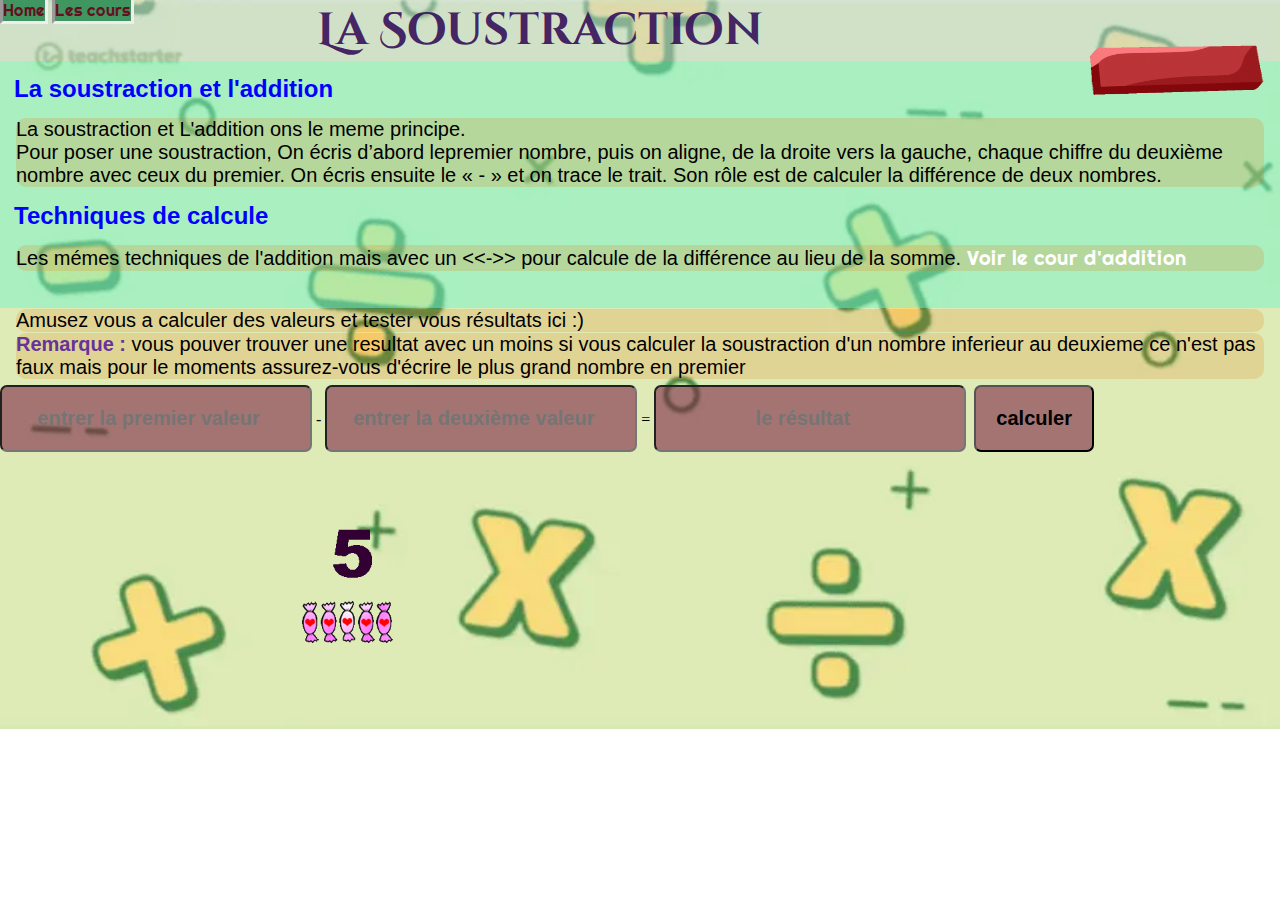
<file: soustraction.html>
<!DOCTYPE html>
<html>
    <head>
        <title>soustraction</title>
        <link href="project.css" rel="stylesheet">
        <link rel="preconnect" href="https://fonts.googleapis.com">
        <link href="addition.css" rel="stylesheet">
<link rel="preconnect" href="https://fonts.gstatic.com" crossorigin>
<link href="https://fonts.googleapis.com/css2?family=Cinzel+Decorative:wght@700&display=swap" rel="stylesheet">
<link rel="preconnect" href="https://fonts.googleapis.com">
<link rel="preconnect" href="https://fonts.gstatic.com" crossorigin>
<link href="https://fonts.googleapis.com/css2?family=Yellowtail&display=swap" rel="stylesheet">
<link href="https://fonts.googleapis.com/css2?family=Righteous&display=swap" rel="stylesheet">
<script src="project.js"></script>


    </head>
    <body>
        <header>
            <img id="s" src="image/giphy (1).gif" width="200px" height="130px">
            <nav>
                <a href="index.html">Home</a>
                <a href="cour.html">Les cours</a>
            </nav>
            <h1 id="sous">La Soustraction</h1>
        </header>
        <main>
        <h2>La soustraction et l'addition</h2>
        <p>La soustraction et L'addition ons le meme principe.<br>
             Pour poser une soustraction, On écris d’abord lepremier nombre, puis on aligne, de la droite vers la gauche, chaque chiffre du deuxième nombre avec ceux du premier. On écris ensuite le « - » et on trace le trait.
            Son rôle est de calculer la différence de deux nombres.
            </p>
        <h2>Techniques de calcule</h2>
        <p> Les mémes techniques de l'addition mais avec un <<->> pour calcule de la différence au lieu de la somme. <a href="addition.html" target="_blank">Voir le cour d'addition</a></p>
        
        <br>
        <br>
        
        </main>
        
        <p>Amusez vous a calculer des valeurs et tester vous résultats ici :) </p>
        <p><strong>Remarque :</strong> vous pouver trouver une resultat avec un moins si vous calculer la soustraction d'un nombre inferieur au deuxieme ce n'est pas faux mais pour le moments assurez-vous d'écrire le plus grand nombre en premier </p>
        <div>
        <input id="a" type="number" placeholder="entrer la premier valeur">-
        <input id="b" type="number" placeholder="entrer la deuxième valeur">=
        <input id="d" type="number" placeholder="le résultat">
        <input type="button" value="calculer" onclick="sous()">
        </div>
        <object data="image/soustraction-5-3.gif" height="200px" ></object>
    </body>
</html>
</file>
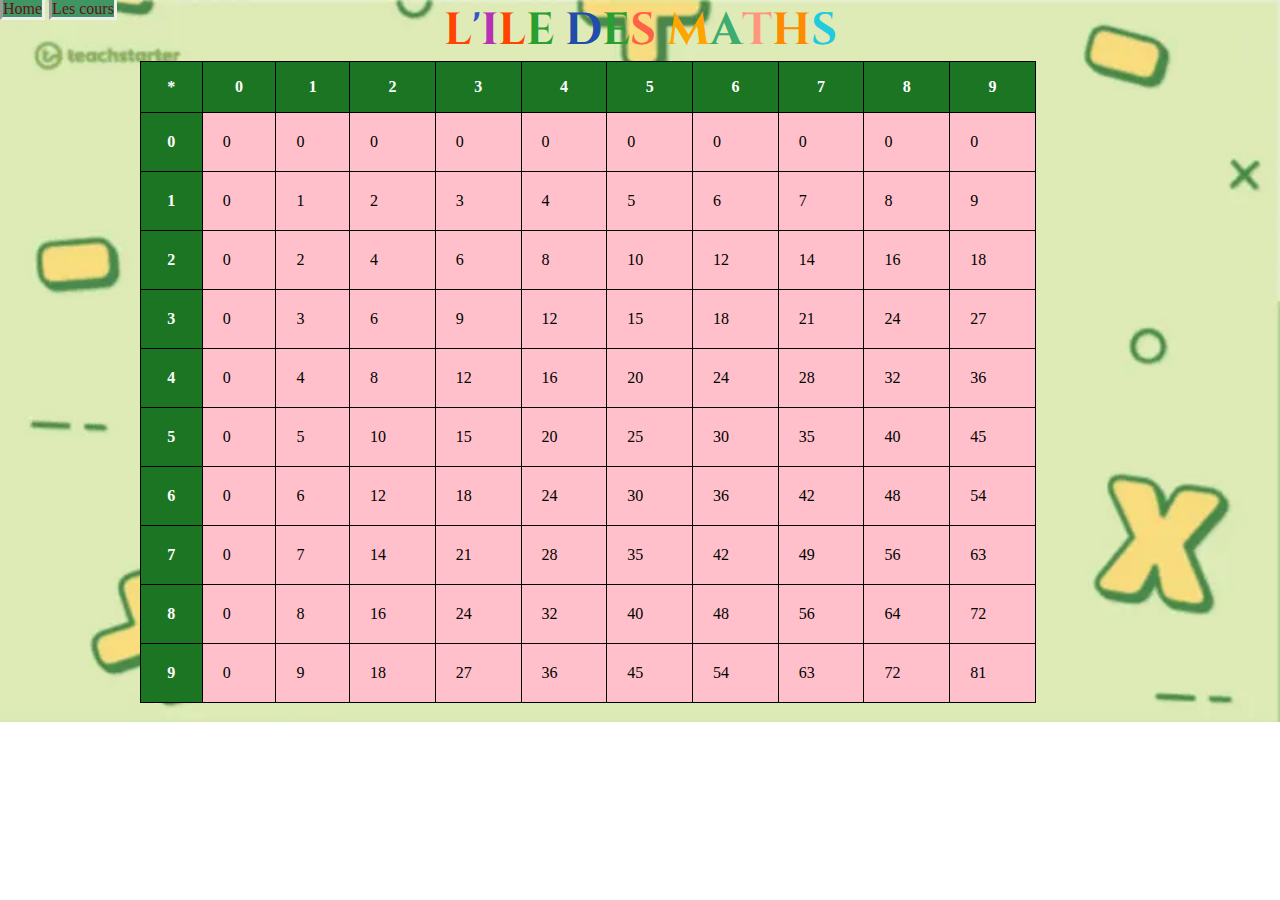
<file: tablmul.html>
<!DOCTYPE html>
<html lang="en">
<head>
    <title>math pour enfant</title>
    <script src="project.js"></script>
    
    <style>
        table,tr,th,td{
    border: 1.5px black solid;
    border-collapse:collapse;
    padding: 10px;
    margin-left: 140px;
}
table{
    width: 70%;
    height: 30px;
}
th
{
    background-color: rgb(28, 117, 34);
    color:white;
    height: 30px;
    width: 20px;
    

}

td
{
    background-color:pink ;
     padding: 20px;
}
    </style>
</head>
<link href="https://fonts.googleapis.com/css2?family=Cinzel+Decorative:wght@700&display=swap" rel="stylesheet">
<link href="project.css" rel="stylesheet">
<body>

    <header>
        <nav>
            <a href="index.html">Home</a>
            <a href="cour.html">Les cours</a>
        </nav>
    <h1><div class="l">l</div><div id="ap">'</div><div id="i">i</div><div class="l">l</div><div class="e">e </div><div id="d">d</div><div class="e">e</div><div id="s">s </div><div id="m">m</div><div id="a">a</div><div id="t">t</div><div id="h">h</div><div id="s1">s </div></h1>
    </header>
    <table id="mlp"></table>
    <script>
        mul()
    </script>
</body>
</html>
</file>
<file: project.css>
body{
    background-image:url(image/Zoom-Background-Math-800x451.jpg);
    background-repeat: no-repeat;
    background-size:cover;
    background-attachment:scroll;   
}
#qz{
    background-image: none;
    background-color: rgba(255, 236, 22, 0.947);
    background-repeat:  repeat-y;
}
*{
    margin: 0px;
    padding: 0px;
}
header>h1{
    font-size: 45px; 
    font-family: 'Cinzel Decorative', cursive;
    text-align: center;   
}
nav{
    float:left;
    display: inline;
    position: absolute;
}

header>div{
    display:inline;
}
.l{
    color:orangered
}
#ap{
    color:rgb(59, 83, 201)
}
#i{
    color:rgb(183, 48, 181)
}
.e{
    color:rgb(41, 158, 49)
}
#d{
    color:rgb(31, 77, 169)
}
#e{
    color:rgb(29, 210, 35)
}
#s{
    color:tomato
}
#m{
    color:orange
}
#a{
    color:rgb(61, 172, 111)
}
#t{
    color:rgb(255, 150, 127)
}
#h{
    color:darkorange
}
#s1{
    color:rgb(33, 202, 220)
}


div{
    display: inline;
}
a{
    font-family: 'Righteous', cursive;
    color: white;
    text-decoration: none
    
}
nav>a{
    border: 3px inset;
    background-color: rgb(63, 150, 96);
    color: rgb(101, 16, 33);
}
</file>
<file: index.css>
body{
    background-image:url(image/mat.jpg);
    background-repeat: no-repeat;
    background-size:cover;
    background-attachment:scroll; 
    height: 100%; 
    width: 100%;
    position: relative;
}
*{
    margin: 0px;
    padding: 0px;
}
header>h1{
    font-size: 45px; 
    font-family: 'Cinzel Decorative', cursive;
    text-align: center;   
}
header{
    background-image: url(image/math.jpg);
    background-repeat: no-repeat;
    background-size:cover;
    width:100%;
    height: 500px; 
}
nav{
    float:left;
    display: inline;
    position: absolute;
}

header>div{
    display:inline;
}
.l{
    color:orangered
}
#ap{
    color:rgb(59, 83, 201)
}
#i{
    color:rgb(183, 48, 181)
}
.e{
    color:rgb(41, 158, 49)
}
#d{
    color:rgb(31, 77, 169)
}
#e{
    color:rgb(29, 210, 35)
}
#s{
    color:tomato
}
#m{
    color:orange
}
#a{
    color:rgb(61, 172, 111)
}
#t{
    color:rgb(255, 150, 127)
}
#h{
    color:darkorange
}
#s1{
    color:rgb(33, 202, 220)
}


div{
    display: inline;
}
a{
    font-family:'Righteous', cursive;
    color: white;
    text-decoration-color: rgba(234, 217, 25, 0.92);
}
.button{
    border: 1px white solid;
    text-align: center;
    text-decoration: none;
    border-radius: 20px;
    background-color: rgb(239, 128, 9);
    padding: 20px;
    position: absolute;
    margin: 200px 550px;
    font-family: 'Yellowtail', cursive;
    font-size: 30px;
    

}
header>p{
    color:rgba(45, 103, 45, 0.927);
    font-family: 'Yellowtail', cursive;
    font-size: 100px;
    padding: 10px;
    position: absolute;
    margin: 60px 440px;

}
footer{
    position: relative;
    margin-top: 120px;
    margin-bottom: 5px ;
    margin-left: 0px;
}
ul{
    border: 1px red solid;
    margin: 20px;
    padding: 2px;
}
#intro{
    position: relative;
    border: 2px black solid;
    background-color: aqua;
    margin-left: 400px;
    margin-top: 400px;
    padding: 10px;
    font-size: 80px;
    text-align: center;
}
</file>
<file: addition.css>
h1{
    font-family: 'Butterfly Kids', cursive;
    color: rgba(55, 18, 90, 0.929);
    background-color: rgba(196, 216, 216,50%);

}
main{
    background-color: rgba(116, 243, 200,50%);
}
h2{
    color:blue;
    font-family:'Franklin Gothic Medium', 'Arial Narrow', Arial, sans-serif ;
    padding: 14px;
}

h3{
    color:rgb(242, 0, 255);
    font-family:'Franklin Gothic Medium', 'Arial Narrow', Arial, sans-serif ;
    padding: 14px;
}

p{
    font-size: 20px ;
    font-family:'Lucida Sans', 'Lucida Sans Regular', 'Lucida Grande', 'Lucida Sans Unicode', Geneva, Verdana, sans-serif;
    margin: 1px 16px;
    border: 1px;
    background-color: rgba(236, 118, 15, 0.2);
    border-radius: 10px;
    
}
main>input{
    border: 1px;
    border-radius: 50%;
    padding: 10px;
    margin-top: 40px;
    position: absolute;
}
main>img{
    margin:8px 50px;
    
}
strong{
    color: rebeccapurple;
}
div>input{
    background-color:rgba(125, 36, 69, 0.6);
    border-radius: 7px;
    margin-top: 5px;
    margin-right: 4px;
    margin-bottom: 70px;
    padding: 20px;
    color: rgb(0, 0, 0);
}
div>p{
    color: chocolate;
    
    font-family: fantasy;
}
object{
    margin: 10px 300px ;
}
#s{
    float: right;
}
input{
    font-size: 20px;
    font-weight: bolder;
    padding: center;
    text-align: center;

}
div{
   
    background-size: 100%;
    position:absolute;
    
    
    
}
object{
    display: block;
   
    margin-top: 140px;
}
#sl{
    border: 1px;
    border-radius: 10%;
    padding: 3px;
    position: relative;
    color:orange;
    margin: 0;

}
u{
    text-decoration: none;
    font-size: large;
    font-family: Verdana, Geneva, Tahoma, sans-serif;
}
.tr{margin-left: 200px;}
</file>
<file: cour.css>
body{
    background-image: url(image/bcmath.jpg);
}
section{
    float:left;
    background-color: rgba(128, 158, 79,50%);
    height: 100%;
    
}
section>h3{
    font-family: 'Yellowtail', cursive;
    font-size: 50px;
    color: rgba(5, 65, 5, 0.826);
    padding: 10px;
}
section>a{
    font-size: 40px;
    font-family: 'Audiowide';
    display: block;
    padding: 10px;

}
.add{
    color:rgb(128, 46, 17)
}
.sust{
    color: blue;
}
.mul{
    color: darkslateblue;
}
.div {
    color:palevioletred
}
object{
    margin: 100px;
    position: fixed;
}
</file>
